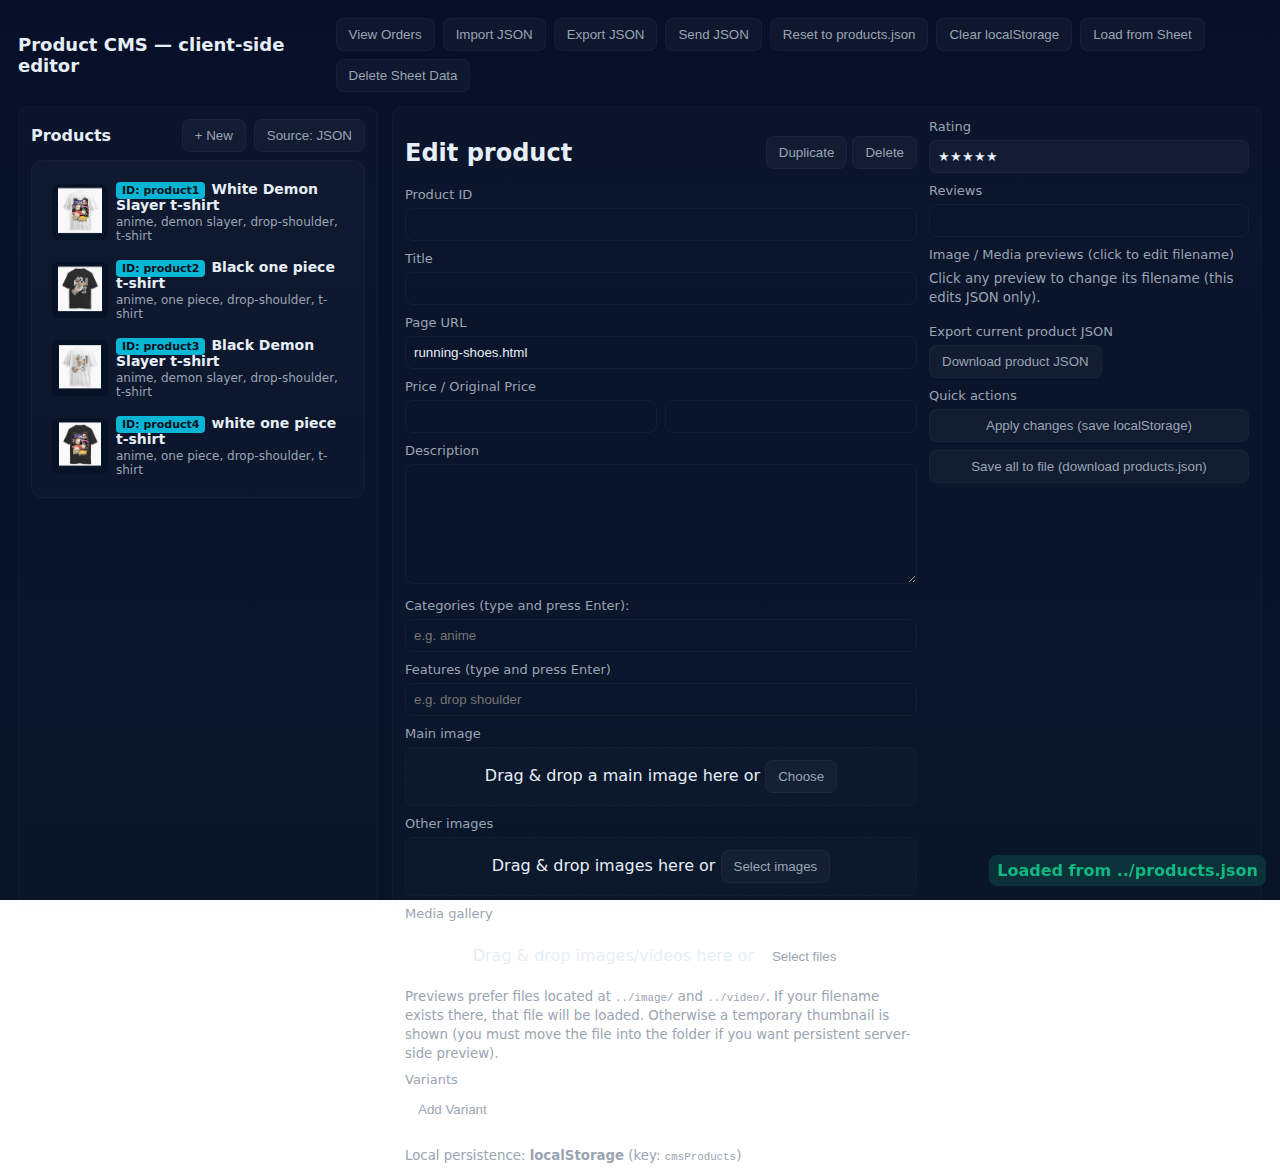
<file: CMS/CMS.html>
<!doctype html>
<html lang="en">
<head>
  <meta charset="utf-8" />
  <meta name="viewport" content="width=device-width,initial-scale=1" />
  <title>Product CMS — Client-side Editor</title>
  <link rel="icon" type="image/png" href="../logos/favicon_B.png">
 
  <style>

    html, body { height: 100%; background: linear-gradient(180deg,#071028 0%, #071428 100%); background-attachment: fixed; overscroll-behavior: none;}

    :root{--bg:#0f1724;--card:#0b1220;--muted:#9aa4b2;--accent:#06b6d4;--glass:rgba(255,255,255,0.03);--success:#10b981;--error:#ef4444;}
    *{box-sizing:border-box}
    body{font-family:Inter,Segoe UI,Roboto,system-ui,Arial;background:linear-gradient(180deg,#071028 0%, #071428 100%);color:#e6eef6;margin:0;padding:18px}
    header{display:flex;gap:12px;align-items:center;justify-content:space-between;margin-bottom:14px}
    header h1{font-size:18px;margin:0}
    .toolbar{display:flex;gap:8px;flex-wrap:wrap;}
    button,input[type=file]{background:var(--glass);border:1px solid rgba(255,255,255,0.04);color:var(--muted);padding:8px 12px;border-radius:8px;cursor:pointer;transition:all 0.2s ease;}
    button:hover{background:rgba(255,255,255,0.05);}
    button:active{transform:translateY(1px);}
    button.loading{opacity:0.7;position:relative;color:transparent;}
    button.loading::after{content:"";position:absolute;width:16px;height:16px;top:50%;left:50%;margin:-8px 0 0 -8px;border:2px solid transparent;border-top-color:var(--accent);border-radius:50%;animation:spin 1s linear infinite;}
    @keyframes spin{0%{transform:rotate(0deg);}100%{transform:rotate(360deg);}}
    .wrap{display:grid;grid-template-columns:360px 1fr;gap:14px}
    @media(max-width:900px){.wrap{grid-template-columns:1fr}header{flex-direction:column;align-items:flex-start} }
    .panel{background:linear-gradient(180deg, rgba(255,255,255,0.02), rgba(255,255,255,0.01));border-radius:12px;padding:12px;border:1px solid rgba(255,255,255,0.03)}
    .list{max-height:72vh;overflow:auto}
    .product-item{display:flex;gap:8px;padding:8px;border-radius:8px;align-items:center;cursor:pointer}
    .product-item:hover{background:rgba(255,255,255,0.02)}
    .product-item.dragging{opacity:0.5;border:1px dashed var(--accent)}
    .product-item.active{background:linear-gradient(90deg, rgba(6,182,212,0.06), rgba(6,182,212,0.02));border-left:3px solid var(--accent)}
    .thumb{width:56px;height:56px;background:#061226;border-radius:6px;display:flex;align-items:center;justify-content:center;overflow:hidden}
    .thumb img, .thumb video{width:100%;height:100%;object-fit:contain}
    .meta{flex:1}
    .meta h3{margin:0;font-size:14px}
    .meta p{margin:2px 0 0 0;color:var(--muted);font-size:12px}
    .product-id{background:var(--accent);color:var(--card);font-size:11px;font-weight:bold;padding:2px 6px;border-radius:4px;margin-right:6px;}

    /* Editor form */
    form{display:grid;grid-template-columns:1fr 320px;gap:12px}
    @media(max-width:1100px){form{grid-template-columns:1fr}}
    .field{margin-bottom:10px}
    label{display:block;font-size:13px;color:var(--muted);margin-bottom:6px}
    select, input[type=color], input[type=text], input[type=number], textarea{width:100%;padding:8px;border-radius:8px;border:1px solid rgba(255,255,255,0.04);background:transparent;color:inherit}
    select{appearance:none;-webkit-appearance:none;-moz-appearance:none;padding-right:36px;background:var(--glass);}
    select option{background:var(--card);color:#e6eef6;}
    input[type=color]{height:40px;width:60px;border:none;padding:0;cursor:pointer;background:none}
    textarea{min-height:120px}
    .chips{display:flex;gap:6px;flex-wrap:wrap}
    .chip{background:rgba(255,255,255,0.03);padding:6px 8px;border-radius:999px;font-size:13px;display:inline-flex;gap:8px;align-items:center}
    .chip button{background:transparent;border:0;color:var(--muted);cursor:pointer}

    .drop{border:1px dashed rgba(255,255,255,0.04);padding:12px;border-radius:8px;text-align:center;background:rgba(255,255,255,0.01)}
    .drop.dragover{border-color:var(--accent);box-shadow:0 6px 18px rgba(6,182,212,0.06)}
    .big-preview{display:flex;flex-direction:column;align-items:center;gap:8px}
    .big-preview img, .big-preview video{max-width:100%;max-height:280px;border-radius:8px}
    .thumbs{display:flex;gap:8px;flex-wrap:wrap}
    .mini-thumb{width:80px;height:80px;border-radius:8px;background:#061226;display:flex;align-items:center;justify-content:center;overflow:hidden;position:relative}
    .mini-thumb img, .mini-thumb video{width:100%;height:100%;object-fit:contain}
    .mini-thumb .remove{position:absolute;top:6px;right:6px;background:rgba(0,0,0,0.5);padding:3px;border-radius:6px;border:0;color:#fff}

    .variant{border-radius:8px;padding:8px;background:rgba(255,255,255,0.015);margin-bottom:8px}
    .variant input[type=text], .variant input[type=number]{background:var(--glass);border:1px solid rgba(255,255,255,0.06);color:#e6eef6;padding:6px;border-radius:6px}
    .variant input[type=color]{height:40px;width:60px;border:none;cursor:pointer;border-radius:6px;overflow:hidden}
    .sizes{display:flex;gap:8px;flex-wrap:wrap;margin-top:8px}
    .size-item{background:rgba(255,255,255,0.02);padding:6px 8px;border-radius:6px;display:flex;gap:6px;align-items:center}
    .size-item input{background:var(--glass);border:1px solid rgba(255,255,255,0.06);color:#e6eef6;padding:6px;border-radius:6px}

    footer{display:flex;gap:8px;align-items:center;justify-content:space-between;margin-top:12px}
    small{color:var(--muted)}

    .status{position:fixed;bottom:14px;right:14px;padding:6px 8px;backdrop-filter:blur(5px);border-radius:8px;background:rgba(16,185,129,0.17);color:var(--success);font-weight:600}
    .status.error{position:fixed;bottom:14px;right:14px;background:rgba(239,68,68,0.12);color:var(--error);}
    .status.loading{position:fixed;bottom:14px;right:14px;background:rgba(6,182,212,0.12);color:var(--accent);}
    .muted{color:var(--muted)}



  </style>

</head>
<body>
  <header>
    <h1>Product CMS — client-side editor</h1>
    <div class="toolbar">
      <input id="importJSON" type="file" accept="application/json" style="display:none"/>
      <button onclick="location.href='Data_Viewer.html'">View Orders</button>
      <button id="btnImport">Import JSON</button>
      <button id="btnExport">Export JSON</button>
      <button id="btnSend">Send JSON</button>
      <button id="btnReset">Reset to products.json</button>
      <button id="btnClearLocal">Clear localStorage</button>
    </div>
  </header>

  <div class="wrap">
    <aside class="panel">
      <div style="display:flex;align-items:center;justify-content:space-between;margin-bottom:8px">
        <strong>Products</strong>
        <div><button id="btnNew">+ New</button></div>
      </div>
      <div class="list panel" id="productsList"></div>
    </aside>

    <main class="panel">
      <form id="editor">
        <div>
          <div style="display:flex;gap:8px;align-items:center;justify-content:space-between">
            <h2 id="editorTitle">Edit product</h2>
            <div><button id="btnDuplicate" type="button">Duplicate</button> <button id="btnDelete" type="button">Delete</button></div>
          </div>

          <div class="field">
            <label>Product ID</label>
            <input id="productId" type="text" readonly />
          </div>

          <div class="field">
            <label>Title</label>
            <input id="title" type="text" />
          </div>
          <div class="field">
            <label>Page URL</label>
            <input id="pageUrl" type="text" value="running-shoes.html" />
          </div>
          <div class="field">
            <label>Price / Original Price</label>
            <div style="display:flex;gap:8px"><input id="price" type="number" /><input id="originalPrice" type="number" /></div>
          </div>

          <div class="field">
            <label>Description</label>
            <textarea id="description"></textarea>
          </div>

          <div class="field">
          <label for="categoryInput">Categories (type and press Enter):</label>
          <input id="categoryInput" type="text" placeholder="e.g. anime" list="categoryOptions" />
          <datalist id="categoryOptions">
            <option value="Anime"></option>
            <option value="Demon Slayer"></option>
            <option value="Drop Shoulder"></option>
            <option value="one piece"></option>
            <option value="Sports"></option>
          </datalist>
          <div class="chips" id="categories"></div>
          </div>

          <div class="field">
            <label>Features (type and press Enter)</label>
            <input id="featureInput" type="text" placeholder="e.g. drop shoulder" list="featuresOptions" />
            <datalist id="featuresOptions">
            <option value="Anime"></option>
            <option value="Demon Slayer"></option>
            <option value="Drop Shoulder"></option>
            <option value="one piece"></option>
            <option value="Sports"></option>
          </datalist>
            <div class="chips" id="features"></div>
          </div>

          <div class="field">
            <label>Main image</label>
            <div id="mainImageArea">
              <div class="drop" id="mainDrop">Drag & drop a main image here or <button id="mainSelect" type="button">Choose</button>
                <input id="mainFile" type="file" accept="image/*" style="display:none"/></div>
            </div>
          </div>

          <div class="field">
            <label>Other images</label>
            <div id="imagesContainer" class="thumbs"></div>
            <div class="drop" id="imagesDrop">Drag & drop images here or <button id="imagesSelect" type="button">Select images</button>
              <input id="imagesFile" type="file" accept="image/*" multiple style="display:none"/></div>
          </div>

          <div class="field">
            <label>Media gallery</label>
            <div id="mediaContainer" class="thumbs"></div>
            <div class="drop" id="mediaDrop">Drag & drop images/videos here or <button id="mediaSelect" type="button">Select files</button>
              <input id="mediaFile" type="file" accept="image/*,video/*" multiple style="display:none"/></div>
            <small class="muted">Previews prefer files located at <code>../image/</code> and <code>../video/</code>. If your filename exists there, that file will be loaded. Otherwise a temporary thumbnail is shown (you must move the file into the folder if you want persistent server-side preview).</small>
          </div>

          <div class="field">
            <label>Variants</label>
            <div id="variants"></div>
            <button id="addVariant" type="button">Add Variant</button>
          </div>
        </div>

        <aside>
          <div class="field">
            <label>Rating</label>
            <select id="rating">
              <option value="★★★★★">★★★★★</option>
              <option value="★★★★☆">★★★★☆</option>
              <option value="★★★☆☆">★★★☆☆</option>
              <option value="★★☆☆☆">★★☆☆☆</option>
              <option value="★☆☆☆☆">★☆☆☆☆</option>
            </select>
          </div>
          <div class="field">
            <label>Reviews</label>
            <input id="reviews" type="number" />
          </div>

          <div class="field">
            <label>Image / Media previews (click to edit filename)</label>
            <small class="muted">Click any preview to change its filename (this edits JSON only).</small>
            <div style="margin-top:8px">
              <div class="big-preview" id="bigPreview"></div>
            </div>
          </div>

          <div class="field">
            <label>Export current product JSON</label>
            <button id="exportProduct" type="button">Download product JSON</button>
          </div>

          <div class="field">
            <label>Quick actions</label>
            <div style="display:flex;gap:8px;flex-direction:column">
              <button id="applyChanges" type="button">Apply changes (save localStorage)</button>
              <button id="saveAll" type="button">Save all to file (download products.json)</button>
            </div>
          </div>
        </aside>
      </form>

      <footer>
        <small>Local persistence: <strong>localStorage</strong> (key: <code>cmsProducts</code>)</small>
        <div class="status" id="saveStatus">Idle</div>
      </footer>
    </main>
  </div>



  
  <script src="CMS.js"></script>

</body>
</html>
</file>
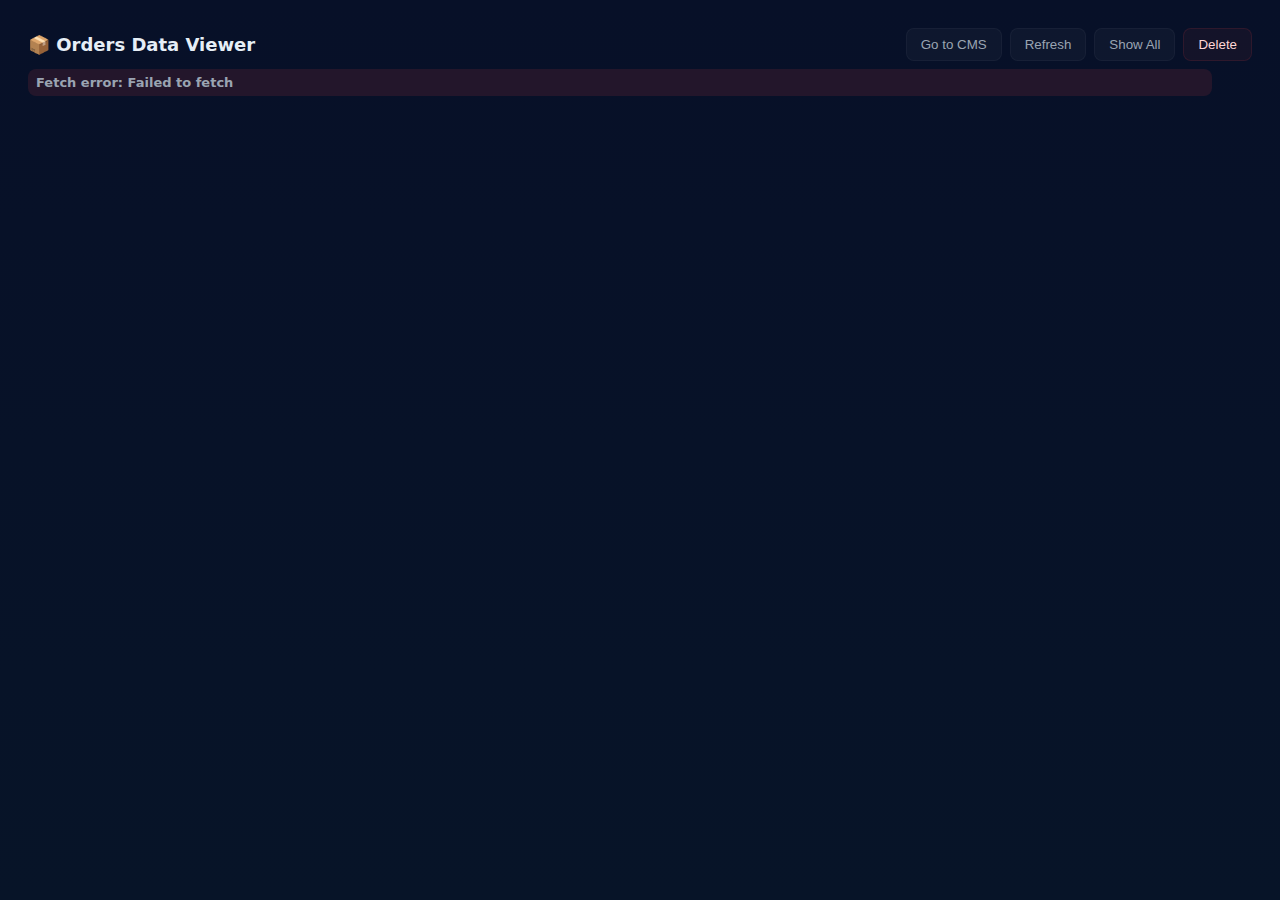
<file: CMS/Data_Viewer.html>
<!DOCTYPE html>
<html lang="en">
<head>
  <meta charset="utf-8" />
  <meta name="viewport" content="width=device-width, initial-scale=1" />
  <title>Order Data Viewer</title>
  <link rel="icon" type="image/png" href="../logos/favicon_B.png">

  <style>
    :root {
      --bg:#0f1724;--card:#0b1220;--muted:#9aa4b2;--accent:#06b6d4;
      --glass:rgba(255,255,255,0.03);--success:#10b981;--error:#ef4444;
    }
    *{box-sizing:border-box}
    html, body{
      height:100%;
      margin:0;
      background:linear-gradient(180deg,#071028 0%, #071428 100%);
      background-attachment: fixed;
      font-family:Inter,Segoe UI,Roboto,system-ui,Arial;
      color:#e6eef6;
      padding:14px;
      overscroll-behavior: none;
    }

    header{
      display:flex;align-items:center;justify-content:space-between;
      margin-bottom:8px;flex-wrap:wrap;gap:10px;
    }
    header h1{font-size:18px;margin:0}
    header .actions{display:flex;gap:8px;flex-wrap:wrap;position:relative}

    .controls-row{display:flex;gap:8px;align-items:center;margin-bottom:10px;flex-wrap:wrap}

    button{
      background:var(--glass);border:1px solid rgba(255,255,255,0.04);
      color:var(--muted);padding:8px 14px;border-radius:8px;
      cursor:pointer;transition:all 0.2s ease;
    }
    button:hover{background:rgba(255,255,255,0.05);}
    button:active{transform:translateY(1px);}

    /* --- status (default plain) --- */
    #status { color:var(--muted); margin-bottom:12px; font-size:13px; white-space: nowrap; overflow: hidden; text-overflow: ellipsis; max-width: calc(100% - 40px); }

    /* --- styled status bubble when active --- */
    .status{padding:6px 8px;border-radius:8px;background:rgba(16,185,129,0.12);color:var(--success);font-weight:600}
    .status.error{background:rgba(239,68,68,0.12);color:var(--error);}
    .status.loading{background:rgba(6,182,212,0.12);color:var(--accent);}

    /* small popups near delete button (we'll create them dynamically) */
    .confirm-popup, .countdown-popup {
      position: fixed; /* FIXED so scrolling won't move it */
      z-index: 100000;
      background: linear-gradient(180deg, rgba(255,255,255,0.03), rgba(255,255,255,0.02));
      border: 1px solid rgba(255,255,255,0.04);
      padding: 10px;
      border-radius: 8px;
      min-width: 220px;
      max-width: calc(100vw - 32px);
      box-shadow: 0 8px 30px rgba(0,0,0,0.5);
      color: #e6eef6;
      font-size: 13px;
    }
    .confirm-popup .row, .countdown-popup .row { display:flex; gap:8px; margin-top:8px; justify-content:flex-end; }
    .confirm-popup .title { font-weight:700; margin-bottom:6px; }
    .countdown-popup .count { font-weight:700; font-size:16px; margin-right:auto; align-self:center; }

    /* --- Orders Grid --- */
    #orders {
      display:grid;
      grid-template-columns: repeat(auto-fit, minmax(300px, 1fr));
      gap:16px;
    }

    .order-card{
      background:linear-gradient(180deg, rgba(255,255,255,0.02), rgba(255,255,255,0.01));
      border-radius:12px;padding:14px;
      border:1px solid rgba(255,255,255,0.03);
    }
    .card-header{display:flex;justify-content:space-between;align-items:center;margin-bottom:6px;flex-wrap:wrap;gap:6px;}

    .confirmed-select{
      font-weight:600;font-size:12px;
      border-radius:8px;padding:4px 8px;
      border:none;cursor:pointer;appearance:none;
    }
    .confirmed-select.yes{background:rgba(16,185,129,0.12);color:var(--success);}
    .confirmed-select.no{background:rgba(239,68,68,0.12);color:var(--error);}
    .confirmed-select.pending{background:rgba(6,182,212,0.12);color:var(--accent);}

    .products{
      margin-top:10px;
      display:grid;
      grid-template-columns:repeat(auto-fit, minmax(200px, 1fr));
      gap:10px;
    }
    .product-item{
      display:flex;gap:10px;padding:8px;border-radius:8px;
      background:rgba(255,255,255,0.015);align-items:center;
    }
    .thumb{
      width:60px;height:60px;background:#061226;border-radius:6px;
      display:flex;align-items:center;justify-content:center;overflow:hidden;flex-shrink:0;
    }
    .thumb img{width:100%;height:100%;object-fit:contain}
    .meta{flex:1;min-width:100px}
    .meta h3{margin:0;font-size:14px}
    .meta p{margin:2px 0 0 0;color:var(--muted);font-size:12px}
    .product-details {
      display: flex;
      gap: 6px;
      margin-top: 4px;
      flex-wrap: wrap;
    }
    .detail-badge {
      background: rgba(255,255,255,0.05);
      padding: 2px 6px;
      border-radius: 4px;
      font-size: 11px;
      color: var(--muted);
    }
    .footer{margin-top:10px;font-weight:600}

    @media(max-width:600px){
      body{padding:10px;}
      header{flex-direction:column;align-items:flex-start;gap:8px}
      .card-header{flex-direction:column;align-items:flex-start;}
      #orders{grid-template-columns:1fr;}
      .products{grid-template-columns:1fr;}
      .thumb{width:80px;height:80px;}
      .meta h3{font-size:15px}
      .meta p{font-size:12px}
    }

    /* small saved bubble bottom-right */
    .saved-bubble{position:fixed;bottom:14px;right:14px;padding:6px 8px;border-radius:8px;background:rgba(16,185,129,0.12);color:var(--success);font-weight:600;display:none}
  </style>
</head>
<body>
  <header>
    <h1>📦 Orders Data Viewer</h1>
    <div class="actions">
      <button onclick="location.href='CMS.html'">Go to CMS</button>
      <button id="refreshBtn">Refresh</button>
      <button id="filterBtn">Show All</button>
      <!-- Delete button -->
      <button id="deleteBtn" title="Delete all rows except header" style="background:rgba(239,68,68,0.06);color:#ffd6d6;border-color:rgba(239,68,68,0.12)">Delete</button>
    </div>
  </header>

  <!-- status text (top-left). Initially plain muted text; becomes styled bubble when loading/error -->
  <div id="status" title=""></div>

  <div class="controls-row"></div>

  <div id="orders"></div>

  <div class="saved-bubble" id="saveStatus">Saved</div>

  <!-- loading-screen loader (injected from external file) -->
  <script>
    (function(){
      window.loadingScreenReady = new Promise((resolve) => {
        fetch('../Google Sheet/loading-screen.html', {cache: 'no-store'})
          .then(r => {
            if (!r.ok) throw new Error('Could not load loading-screen.html');
            return r.text();
          })
          .then(html => {
            function inject() {
              document.body.insertAdjacentHTML('afterbegin', html);
              const overlay = document.getElementById('loading-overlay');
              window.showLoading = function() {
                if (overlay) {
                  overlay.style.display = 'flex';
                  overlay.classList.remove('ls-hidden');
                  overlay.classList.add('ls-visible');
                }
              };
              window.hideLoading = function() {
                if (overlay) {
                  overlay.classList.remove('ls-visible');
                  overlay.classList.add('ls-hidden');
                  const dur = parseFloat(getComputedStyle(overlay).getPropertyValue('--ls-fade-duration') || 0.45) * 1000;
                  setTimeout(()=> overlay.style.display = 'none', dur + 50);
                }
              };
              if (overlay) overlay.style.display = 'none';
              resolve();
            }
            if (document.readyState === 'loading') {
              document.addEventListener('DOMContentLoaded', inject, {once:true});
            } else {
              inject();
            }
          })
          .catch(err => {
            console.warn('Loading screen failed to load:', err);
            window.showLoading = window.hideLoading = function(){};
            resolve();
          });
      });
    })();
  </script>

  <script>
    // ---------- configuration (hard-coded) ----------
    const WEBAPP_URL = 'https://script.google.com/macros/s/AKfycbzCqlO3QvlBx2jcKh6ZOgmvVvlET1FEBlICy_doVt2WIxeYre8ryj9Z_zpf7g2QSLKr6Q/exec'; // <-- keep your web app URL
    const SHEET_NAME = 'Sheet1'; // <-- sheet name

    // ---------- state ----------
    let ordersData = [];
    let showAll = false;
    const statusEl = document.getElementById('status');
    const ordersContainer = document.getElementById('orders');
    const refreshBtn = document.getElementById('refreshBtn');
    const filterBtn = document.getElementById('filterBtn');
    const saveStatus = document.getElementById('saveStatus');
    const deleteBtn = document.getElementById('deleteBtn');

    // helpers to toggle status appearance
    function setStatusTextPlain(text) {
      statusEl.classList.remove('status','loading','error');
      statusEl.textContent = text;
      statusEl.style.color = 'var(--muted)';
      statusEl.title = text;
    }
    function setStatusLoading(text) {
      statusEl.textContent = text;
      statusEl.style.color = '';
      statusEl.classList.remove('error');
      statusEl.classList.add('status','loading');
      statusEl.title = text;
    }
    function setStatusError(text) {
      statusEl.textContent = text;
      statusEl.style.color = '';
      statusEl.classList.remove('loading');
      statusEl.classList.add('status','error');
      statusEl.title = text;
    }

    // small saved bubble
    function flashSaved() {
      saveStatus.style.display = 'block';
      setTimeout(()=> saveStatus.style.display = 'none', 1300);
    }

    // normalize confirmed
    function normalizeConfirmed(raw) {
      if (raw == null) return '';
      const s = String(raw).trim().toLowerCase();
      if (s === 'pending') return '';
      return s;
    }

    // fetch & load orders (shows loading screen automatically)
    async function loadFromSheet() {
      await window.loadingScreenReady;
      try { showLoading(); } catch(e){}
      setStatusLoading('Fetching orders from Google Sheet...');
      try {
        const fullUrl = WEBAPP_URL + (WEBAPP_URL.includes('?') ? '&' : '?') + 'action=read&path=' + encodeURIComponent(SHEET_NAME);
        const resp = await fetch(fullUrl, { method: 'GET', mode: 'cors' });
        const text = await resp.text();
        if (!text) {
          setStatusError('Empty response from web app');
          ordersData = [];
          renderOrders();
          return;
        }
        let parsed;
        try {
          parsed = JSON.parse(text);
        } catch (err) {
          console.warn('Response not JSON:', text);
          setStatusError('Response not JSON — check console');
          ordersData = [];
          renderOrders();
          return;
        }
        if (!Array.isArray(parsed)) {
          console.warn('Returned value is not an array', parsed);
          setStatusError('Returned JSON is not an array');
          ordersData = [];
          renderOrders();
          return;
        }

        // normalize
        ordersData = parsed.map(item => {
          const obj = Object.assign({}, item);
          // find confirmed key
          const keys = Object.keys(obj);
          let rawConfirmed = '';
          if (obj.hasOwnProperty('confirmed')) rawConfirmed = obj.confirmed;
          else if (obj.hasOwnProperty('Confirmed')) rawConfirmed = obj.Confirmed;
          else {
            const k = keys.find(k => k.toLowerCase() === 'confirmed');
            if (k) rawConfirmed = obj[k];
          }
          obj._confirmed = normalizeConfirmed(rawConfirmed);

          // ensure __row
          if (!obj.hasOwnProperty('__row')) {
            if (obj.row) obj.__row = obj.row;
            else if (obj.Row) obj.__row = obj.Row;
            else {
              const rowKey = keys.find(k => k.toLowerCase() === '__row' || k.toLowerCase() === 'row');
              if (rowKey) obj.__row = obj[rowKey];
            }
          }
          return obj;
        });

        setStatusTextPlain(`Loaded ${ordersData.length} orders.`);
        renderOrders();
      } catch (err) {
        console.error(err);
        setStatusError('Fetch error: ' + (err.message || err));
      } finally {
        try{ hideLoading(); } catch(e){}
      }
    }

    // update confirmed in sheet
    async function updateConfirmInSheet(sheetName, row, confirmedValue) {
      const base = WEBAPP_URL;
      if (!base) throw new Error('Web app URL not set');
      const full = base + (base.includes('?') ? '&' : '?') + `action=updateConfirm&path=${encodeURIComponent(sheetName)}&row=${encodeURIComponent(row)}&confirmed=${encodeURIComponent(confirmedValue)}`;
      const resp = await fetch(full, { method: 'GET', mode: 'cors' });
      const txt = await resp.text();
      let parsed;
      try { parsed = JSON.parse(txt); } catch(e){ throw new Error('Update failed: ' + txt); }
      if (!parsed || !parsed.success) throw new Error('Update failed: ' + JSON.stringify(parsed));
      return parsed;
    }

    // call clearAll endpoint (confirm must be 1)
    async function callClearAll() {
      setStatusLoading('Sending delete request...');
      try { showLoading(); } catch(e){}
      try {
        const base = WEBAPP_URL;
        if (!base) throw new Error('Web app URL not set');
        const full = base + (base.includes('?') ? '&' : '?') + `action=clearAll&path=${encodeURIComponent(SHEET_NAME)}&confirm=1`;

        // DEBUG: log URL so you can paste to browser or share in console
        console.log('[callClearAll] Request URL:', full);
        // also show short text in status (not the entire long url)
        setStatusTextPlain('Sending delete request to web app (see console for URL).');

        const resp = await fetch(full, { method: 'GET', mode: 'cors', cache: 'no-store' });
        const txt = await resp.text();
        console.log('[callClearAll] Raw response:', txt);

        // try parse json; if not, show raw text to user
        let parsed;
        try { parsed = JSON.parse(txt); } catch(e) {
          // show the raw response so we can debug deployment/permission issues
          setStatusError('Delete failed: unexpected response (check console).');
          console.error('Delete response (not JSON):', txt);
          // expose response in an alert so you can copy-paste quickly
          alert('Delete response (not JSON):\n' + txt + '\n\nSee console for request URL.');
          return { success: false, message: txt };
        }

        if (parsed && parsed.success) {
          setStatusTextPlain(parsed.message || ('Deleted ' + (parsed.deleted || '?') + ' rows.'));
          setTimeout(()=> { loadFromSheet(); }, 600);
        } else {
          setStatusError(parsed.message || ('Delete failed: ' + JSON.stringify(parsed)));
          console.error('Delete parsed response:', parsed);
          alert('Delete returned error:\n' + (parsed.message || JSON.stringify(parsed)));
        }
        return parsed;
      } catch (err) {
        console.error(err);
        setStatusError('Delete request failed: ' + (err.message || err));
        alert('Delete request failed: ' + (err.message || err) + '\nSee console for details.');
        return { success: false, message: err.message || String(err) };
      } finally {
        try{ hideLoading(); } catch(e){}
      }
    }

    // parse variant and quantity data
    function parseVariantQuantity(variantStr) {
      if (!variantStr) return { color: '', size: '', quantity: '' };
      
      const parts = variantStr.split('|').map(part => part.trim());
      
      // Handle cases where we have "null | null | 1" format
      if (parts.length >= 3) {
        return {
          color: parts[0] !== 'null' ? parts[0] : '',
          size: parts[1] !== 'null' ? parts[1] : '',
          quantity: parts[2] !== 'null' ? parts[2] : ''
        };
      }
      
      // Handle other formats or return empty values
      return { color: '', size: '', quantity: variantStr || '' };
    }

    // render cards
    function renderOrders() {
      ordersContainer.innerHTML = '';
      if (!ordersData || ordersData.length === 0) {
        ordersContainer.innerHTML = '<div class="muted">No orders to show. Click Refresh.</div>';
        return;
      }
      ordersData.forEach(order => {
        const confirmedValue = order._confirmed || '';
        if (!showAll && confirmedValue !== '') return;

        const titleRaw = (order.Title || order.title || '');
        const imageRaw = (order.Image || order.image || '');
        const priceRaw = (order.Price || order.price || '');
        
        // Get variant data from multiple possible field names
        const variantRaw = order['Variant & Quantity'] || order['Variant & quantity'] || 
                          order['variant & quantity'] || order.Variant || order.variant || '';

        const titles = titleRaw ? String(titleRaw).split(/,\n?/) : [''];
        const images = imageRaw ? String(imageRaw).split(/,\n?/) : [''];
        const prices = priceRaw ? String(priceRaw).split(/,\n?/) : [''];
        const variants = variantRaw ? String(variantRaw).split(/,\n?/) : [''];

        let productsHTML = '';
        for (let i = 0; i < titles.length; i++) {
          const t = (titles[i] || '').trim();
          const img = (images[i] || images[0] || '').trim();
          const pr = (prices[i] || '').trim();
          const vr = (variants[i] || '').trim();
          
          // Parse the variant and quantity information
          const { color, size, quantity } = parseVariantQuantity(vr);
          
          productsHTML += `
            <div class="product-item">
              <div class="thumb"><img src="../image/${encodeURI(img)}" alt="" onerror="this.style.display='none'"></div>
              <div class="meta">
                <h3>${escapeHtml(t)}</h3>
                <p>${escapeHtml(pr)}</p>
                <div class="product-details">
                  ${color ? `<span class="detail-badge">Color: ${escapeHtml(color)}</span>` : ''}
                  ${size ? `<span class="detail-badge">Size: ${escapeHtml(size)}</span>` : ''}
                  ${quantity ? `<span class="detail-badge">Qty: ${escapeHtml(quantity)}</span>` : ''}
                </div>
              </div>
            </div>
          `;
        }

        const displayTimestamp = order['Timestamp '] || order.Timestamp || order.timestamp || '';
        const displayName = order.Name || order.name || '';
        const phone = order['Phone Number'] || order['Phone number'] || order.phone || '';
        const district = order['District & Upazila'] || order['District & upazila'] || order['district & upazila'] || '';
        const street = order['Street Address'] || order['Street address'] || order.street || '';
        const totalPrice = order['Total Price'] || order.total || order['TotalPrice'] || '';

        let statusClass = 'pending';
        if (confirmedValue === 'yes') statusClass = 'yes';
        else if (confirmedValue === 'no') statusClass = 'no';

        const card = document.createElement('div');
        card.className = 'order-card';
        card.innerHTML = `
          <div class="card-header">
            <span>📅 ${displayTimestamp ? new Date(displayTimestamp).toLocaleString() : ''}</span>
            <select class="confirmed-select ${statusClass}" data-row="${escapeHtml(order.__row || '')}">
              <option value="" ${confirmedValue === '' ? 'selected' : ''}>pending</option>
              <option value="yes" ${confirmedValue === 'yes' ? 'selected' : ''}>yes</option>
              <option value="no" ${confirmedValue === 'no' ? 'selected' : ''}>no</option>
            </select>
          </div>
          <p>👤 <b>${escapeHtml(displayName)}</b> | 📞 ${escapeHtml(phone)}</p>
          <p>📍 ${escapeHtml(district)} | ${escapeHtml(street)}</p>
          <p class="muted">🌍 Area: ${escapeHtml(order.Area || order.area || '')}</p>
          <div class="products">${productsHTML}</div>
          <p class="footer">💰 Total: ${escapeHtml(totalPrice)}</p>
        `;

        const sel = card.querySelector('.confirmed-select');
        if (sel) {
          sel.addEventListener('change', async () => {
            const newVal = sel.value;
            const rowId = sel.dataset.row;
            // optimistic class
            sel.classList.remove('yes','no','pending');
            sel.classList.add(newVal === 'yes' ? 'yes' : newVal === 'no' ? 'no' : 'pending');
            setStatusLoading('Updating row ' + rowId + '...');
            try {
              showLoading();
              await updateConfirmInSheet(SHEET_NAME, rowId, newVal);
              // update local model
              const local = ordersData.find(o => String(o.__row) === String(rowId) || String(o.row) === String(rowId));
              if (local) {
                local._confirmed = newVal;
                if (local.hasOwnProperty('Confirmed')) local.Confirmed = newVal;
                if (local.hasOwnProperty('confirmed')) local.confirmed = newVal;
              }
              setStatusTextPlain('Updated row ' + rowId);
              flashSaved();
            } catch (err) {
              console.error(err);
              setStatusError('Update failed: ' + (err.message || err));
              renderOrders(); // revert visual state
            } finally {
              try{ hideLoading(); } catch(e){}
            }
          });
        }

        ordersContainer.appendChild(card);
      });

      if (!ordersContainer.firstElementChild) {
        ordersContainer.innerHTML = '<div class="muted">No orders matching filter.</div>';
      }
    }

    function escapeHtml(s) {
      if (s == null) return '';
      return String(s)
        .replaceAll('&','&amp;')
        .replaceAll('<','&lt;')
        .replaceAll('>','&gt;');
    }

    // UI wiring
    filterBtn.addEventListener('click', () => {
      showAll = !showAll;
      filterBtn.textContent = showAll ? 'Show Pending Only' : 'Show All';
      renderOrders();
    });

    refreshBtn.addEventListener('click', () => {
      setStatusLoading('Refreshing data...');
      loadFromSheet();
    });

    // ---------- Delete flow UI ----------
    // Create and position a small popup next to delete button for confirm/cancel
    let popupEl = null;
    let countdownEl = null;
    let countdownTimer = null;
    let countdownValue = 5;
    let pinnedPosition = null; // store viewport-based top/right when popup opens

    function removePopup() {
      if (popupEl && popupEl.parentNode) popupEl.parentNode.removeChild(popupEl);
      popupEl = null;
      countdownEl = null;
      pinnedPosition = null;
      if (countdownTimer) { clearInterval(countdownTimer); countdownTimer = null; }
    }

    // place a fixed popup anchored under the delete button's current viewport location.
    // popup will be position:fixed so scrolling won't move it. On resize, we'll re-calc.
function positionPopupFixedUnderButton(popup, buttonRect) {
  popup.style.position = 'fixed';
  popup.style.visibility = 'hidden';
  // ensure in DOM
  if (!popup.parentNode) document.body.appendChild(popup);
  // measure popup size
  popup.style.left = '0px';
  popup.style.top = '0px';
  const pRect = popup.getBoundingClientRect();

  const gap = 8;
  let top, right;

  // Mobile layout (screen width <= 600px)
  if (window.innerWidth <= 600) {
    // Position under the delete button but align to right side of screen
    top = Math.round(buttonRect.bottom + gap);
    
    // Position from right edge with some margin
    right = 16; // 16px from right edge
    
    // If popup would go off bottom, position above button instead
    if (top + pRect.height > window.innerHeight - 8) {
      top = Math.round(buttonRect.top - pRect.height - gap);
    }
    
    // Ensure it doesn't go off top
    if (top < 8) top = 8;
    
    // Ensure it doesn't go off right (though with fixed right position, this shouldn't happen)
    const maxRight = window.innerWidth - pRect.width - 8;
    if (right > maxRight) right = maxRight;
  } 
  // Desktop layout (original behavior)
  else {
    // align right edge of popup with right edge of button (8px offset)
    top = Math.round(buttonRect.bottom + gap);
    right = Math.round(window.innerWidth - buttonRect.right + gap);

    // Clamp to viewport: if popup would overflow bottom, move above button
    if (top + pRect.height > window.innerHeight - 8) {
      top = Math.round(buttonRect.top - pRect.height - gap);
    }
    if (top < 8) top = 8;

    // Clamp right so popup not go off left
    if (right < 8) right = 8;
  }

  // apply positioning
  popup.style.right = right + 'px';
  popup.style.top = top + 'px';
  popup.style.left = 'auto';
  popup.style.visibility = 'visible';

  // pin the used top/right so scrolling doesn't change it
  pinnedPosition = { top: popup.style.top, right: popup.style.right };
}








    function openConfirmPopup() {
      removePopup();
      const rect = deleteBtn.getBoundingClientRect();

      popupEl = document.createElement('div');
      popupEl.className = 'confirm-popup';
      popupEl.style.cssText = ` position: fixed;visibility:visible;eft:auto;top:69px;right:36px;backdrop-filter:blur(5px); `;
      popupEl.innerHTML = `
        <div class="title">Delete all data?</div>
        <div>Are you sure you want to remove all data rows (header will be preserved)?</div>
        <div class="row">
          <button id="confirmNo">Cancel</button>
          <button id="confirmYes" style="background:rgba(239,68,68,0.06);color:#ffd6d6;border-color:rgba(239,68,68,0.12)">Delete</button>
        </div>
      `;

      document.body.appendChild(popupEl);
      positionPopupFixedUnderButton(popupEl, rect);

      // handlers
      popupEl.querySelector('#confirmNo').addEventListener('click', (ev) => {
        ev.stopPropagation();
        removePopup();
      });
      popupEl.querySelector('#confirmYes').addEventListener('click', (ev) => {
        ev.stopPropagation();
        openCountdownPopup();
      });
    }

    function openCountdownPopup() {
      if (!popupEl) return;
      // replace contents with countdown UI
      popupEl.className = 'countdown-popup';
      popupEl.innerHTML = `
        <div style="display:flex;align-items:center;gap:8px">
          <div class="count">Deleting in <span id="countVal">5</span>…</div>
          <div style="margin-left:6px;color:var(--muted);font-size:12px">Click Cancel to abort</div>
        </div>
        <div class="row">
          <button id="cancelDelete">Cancel</button>
        </div>
      `;
      countdownEl = popupEl.querySelector('#countVal');
      countdownValue = 5;
      countdownEl.textContent = countdownValue;

      // Reposition on resize only (so scroll doesn't affect)
      const rect = deleteBtn.getBoundingClientRect();
      positionPopupFixedUnderButton(popupEl, rect);

      // start countdown
      if (countdownTimer) {
        clearInterval(countdownTimer);
        countdownTimer = null;
      }
      countdownTimer = setInterval(async () => {
        countdownValue--;
        if (countdownEl) countdownEl.textContent = countdownValue;
        if (countdownValue <= 0) {
          clearInterval(countdownTimer);
          countdownTimer = null;
          // perform delete
          try {
            removePopup(); // hide immediately
            setStatusLoading('Deleting all data (header preserved)...');
            await callClearAll(); // this will reload sheet afterwards
            loadFromSheet(); // Reload data after deletion
          } catch (err) {
            console.error('Delete failed', err);
            setStatusError('Delete failed: ' + (err.message || err));
          }
        }
      }, 1000);

      // cancel handler
      const cancelBtn = popupEl.querySelector('#cancelDelete');
      if (cancelBtn) {
        cancelBtn.addEventListener('click', (ev) => {
          ev.stopPropagation();
          if (countdownTimer) {
            clearInterval(countdownTimer);
            countdownTimer = null;
          }
          removePopup();
          setStatusTextPlain('Deletion cancelled.');
        });
      }
    }

    // attach delete click
    deleteBtn.addEventListener('click', (e) => {
      e.stopPropagation();
      if (popupEl) {
        removePopup();
        return;
      }
      openConfirmPopup();
    });

    // close popup when clicking anywhere outside
    document.addEventListener('click', (evt) => {
      if (!popupEl) return;
      if (evt.target === deleteBtn) return;
      if (popupEl.contains(evt.target)) return;
      removePopup();
    });

    // reposition popup on resize (keeps it under the delete button)
    window.addEventListener('resize', () => {
      if (!popupEl) return;
      const rect = deleteBtn.getBoundingClientRect();
      positionPopupFixedUnderButton(popupEl, rect);
    });

    // handle escape key to close popup
    document.addEventListener('keydown', (evt) => {
      if (evt.key === 'Escape' && popupEl) {
        removePopup();
      }
    });

    // auto-start loading on open
    window.addEventListener('load', () => {
      setStatusLoading('Loading orders...');
      loadFromSheet();
    });
  </script>
</body>
</html>
</file>
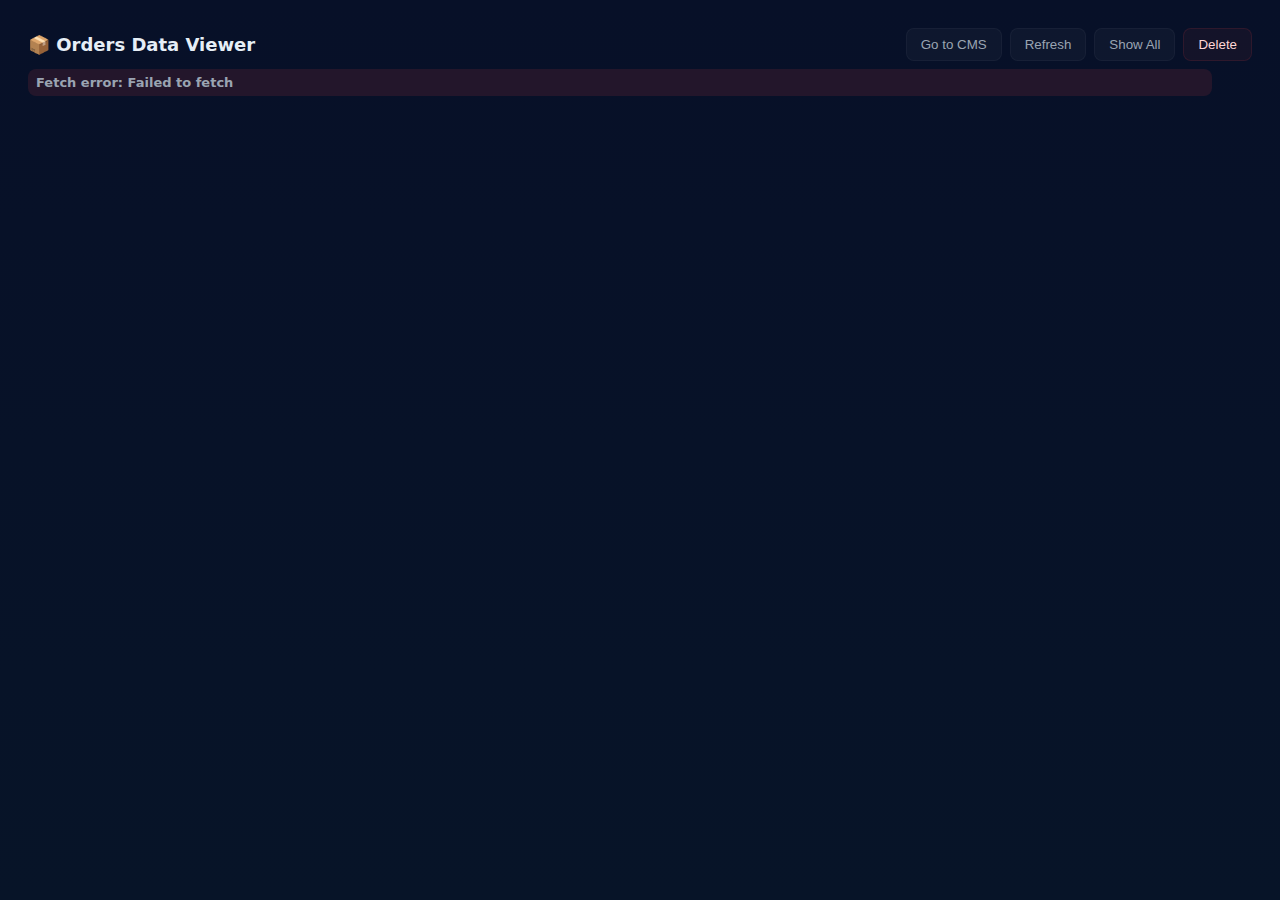
<file: CMS_1/Data_Viewer copy.html>
<!DOCTYPE html>
<html lang="en">
<head>
  <meta charset="utf-8" />
  <meta name="viewport" content="width=device-width, initial-scale=1" />
  <title>Order Data Viewer</title>
  <link rel="icon" type="image/png" href="../logos/favicon_B.png">

  <style>
    :root {
      --bg:#0f1724;--card:#0b1220;--muted:#9aa4b2;--accent:#06b6d4;
      --glass:rgba(255,255,255,0.03);--success:#10b981;--error:#ef4444;
    }
    *{box-sizing:border-box}
    html, body{
      height:100%;
      margin:0;
      background:linear-gradient(180deg,#071028 0%, #071428 100%);
      background-attachment: fixed;
      font-family:Inter,Segoe UI,Roboto,system-ui,Arial;
      color:#e6eef6;
      padding:14px;
      overscroll-behavior: none;
    }

    header{
      display:flex;align-items:center;justify-content:space-between;
      margin-bottom:8px;flex-wrap:wrap;gap:10px;
    }
    header h1{font-size:18px;margin:0}
    header .actions{display:flex;gap:8px;flex-wrap:wrap;position:relative}

    .controls-row{display:flex;gap:8px;align-items:center;margin-bottom:10px;flex-wrap:wrap}

    button{
      background:var(--glass);border:1px solid rgba(255,255,255,0.04);
      color:var(--muted);padding:8px 14px;border-radius:8px;
      cursor:pointer;transition:all 0.2s ease;
    }
    button:hover{background:rgba(255,255,255,0.05);}
    button:active{transform:translateY(1px);}

    /* --- status (default plain) --- */
    #status { color:var(--muted); margin-bottom:12px; font-size:13px; white-space: nowrap; overflow: hidden; text-overflow: ellipsis; max-width: calc(100% - 40px); }

    /* --- styled status bubble when active --- */
    .status{padding:6px 8px;border-radius:8px;background:rgba(16,185,129,0.12);color:var(--success);font-weight:600}
    .status.error{background:rgba(239,68,68,0.12);color:var(--error);}
    .status.loading{background:rgba(6,182,212,0.12);color:var(--accent);}

    /* small popups near delete button (we'll create them dynamically) */
    .confirm-popup, .countdown-popup {
      position: fixed; /* FIXED so scrolling won't move it */
      z-index: 100000;
      background: linear-gradient(180deg, rgba(255,255,255,0.03), rgba(255,255,255,0.02));
      border: 1px solid rgba(255,255,255,0.04);
      padding: 10px;
      border-radius: 8px;
      min-width: 220px;
      max-width: calc(100vw - 32px);
      box-shadow: 0 8px 30px rgba(0,0,0,0.5);
      color: #e6eef6;
      font-size: 13px;
    }
    .confirm-popup .row, .countdown-popup .row { display:flex; gap:8px; margin-top:8px; justify-content:flex-end; }
    .confirm-popup .title { font-weight:700; margin-bottom:6px; }
    .countdown-popup .count { font-weight:700; font-size:16px; margin-right:auto; align-self:center; }

    /* --- Orders Grid --- */
    #orders {
      display:grid;
      grid-template-columns: repeat(auto-fit, minmax(300px, 1fr));
      gap:16px;
    }

    .order-card{
      background:linear-gradient(180deg, rgba(255,255,255,0.02), rgba(255,255,255,0.01));
      border-radius:12px;padding:14px;
      border:1px solid rgba(255,255,255,0.03);
    }
    .card-header{display:flex;justify-content:space-between;align-items:center;margin-bottom:6px;flex-wrap:wrap;gap:6px;}

    .confirmed-select{
      font-weight:600;font-size:12px;
      border-radius:8px;padding:4px 8px;
      border:none;cursor:pointer;appearance:none;
    }
    .confirmed-select.yes{background:rgba(16,185,129,0.12);color:var(--success);}
    .confirmed-select.no{background:rgba(239,68,68,0.12);color:var(--error);}
    .confirmed-select.pending{background:rgba(6,182,212,0.12);color:var(--accent);}

    .products{
      margin-top:10px;
      display:grid;
      grid-template-columns:repeat(auto-fit, minmax(200px, 1fr));
      gap:10px;
    }
    .product-item{
      display:flex;gap:10px;padding:8px;border-radius:8px;
      background:rgba(255,255,255,0.015);align-items:center;
    }
    .thumb{
      width:60px;height:60px;background:#061226;border-radius:6px;
      display:flex;align-items:center;justify-content:center;overflow:hidden;flex-shrink:0;
    }
    .thumb img{width:100%;height:100%;object-fit:contain}
    .meta{flex:1;min-width:100px}
    .meta h3{margin:0;font-size:14px}
    .meta p{margin:2px 0 0 0;color:var(--muted);font-size:12px}
    .product-details {
      display: flex;
      gap: 6px;
      margin-top: 4px;
      flex-wrap: wrap;
    }
    .detail-badge {
      background: rgba(255,255,255,0.05);
      padding: 2px 6px;
      border-radius: 4px;
      font-size: 11px;
      color: var(--muted);
    }
    .footer{margin-top:10px;font-weight:600}

    @media(max-width:600px){
      body{padding:10px;}
      header{flex-direction:column;align-items:flex-start;gap:8px}
      .card-header{flex-direction:column;align-items:flex-start;}
      #orders{grid-template-columns:1fr;}
      .products{grid-template-columns:1fr;}
      .thumb{width:80px;height:80px;}
      .meta h3{font-size:15px}
      .meta p{font-size:12px}
    }

    /* small saved bubble bottom-right */
    .saved-bubble{position:fixed;bottom:14px;right:14px;padding:6px 8px;border-radius:8px;background:rgba(16,185,129,0.12);color:var(--success);font-weight:600;display:none}
  </style>
</head>
<body>
  <header>
    <h1>📦 Orders Data Viewer</h1>
    <div class="actions">
      <button onclick="location.href='CMS.html'">Go to CMS</button>
      <button id="refreshBtn">Refresh</button>
      <button id="filterBtn">Show All</button>
      <!-- Delete button -->
      <button id="deleteBtn" title="Delete all rows except header" style="background:rgba(239,68,68,0.06);color:#ffd6d6;border-color:rgba(239,68,68,0.12)">Delete</button>
    </div>
  </header>

  <!-- status text (top-left). Initially plain muted text; becomes styled bubble when loading/error -->
  <div id="status" title=""></div>

  <div class="controls-row"></div>

  <div id="orders"></div>

  <div class="saved-bubble" id="saveStatus">Saved</div>

  <!-- loading-screen loader (injected from external file) -->
  <script>
    (function(){
      window.loadingScreenReady = new Promise((resolve) => {
        fetch('../Google Sheet/loading-screen.html', {cache: 'no-store'})
          .then(r => {
            if (!r.ok) throw new Error('Could not load loading-screen.html');
            return r.text();
          })
          .then(html => {
            function inject() {
              document.body.insertAdjacentHTML('afterbegin', html);
              const overlay = document.getElementById('loading-overlay');
              window.showLoading = function() {
                if (overlay) {
                  overlay.style.display = 'flex';
                  overlay.classList.remove('ls-hidden');
                  overlay.classList.add('ls-visible');
                }
              };
              window.hideLoading = function() {
                if (overlay) {
                  overlay.classList.remove('ls-visible');
                  overlay.classList.add('ls-hidden');
                  const dur = parseFloat(getComputedStyle(overlay).getPropertyValue('--ls-fade-duration') || 0.45) * 1000;
                  setTimeout(()=> overlay.style.display = 'none', dur + 50);
                }
              };
              if (overlay) overlay.style.display = 'none';
              resolve();
            }
            if (document.readyState === 'loading') {
              document.addEventListener('DOMContentLoaded', inject, {once:true});
            } else {
              inject();
            }
          })
          .catch(err => {
            console.warn('Loading screen failed to load:', err);
            window.showLoading = window.hideLoading = function(){};
            resolve();
          });
      });
    })();
  </script>

  <script>
    // ---------- configuration (hard-coded) ----------
    const WEBAPP_URL = 'https://script.google.com/macros/s/AKfycbzCqlO3QvlBx2jcKh6ZOgmvVvlET1FEBlICy_doVt2WIxeYre8ryj9Z_zpf7g2QSLKr6Q/exec'; // <-- keep your web app URL
    const SHEET_NAME = 'Sheet1'; // <-- sheet name

    // ---------- state ----------
    let ordersData = [];
    let showAll = false;
    const statusEl = document.getElementById('status');
    const ordersContainer = document.getElementById('orders');
    const refreshBtn = document.getElementById('refreshBtn');
    const filterBtn = document.getElementById('filterBtn');
    const saveStatus = document.getElementById('saveStatus');
    const deleteBtn = document.getElementById('deleteBtn');

    // helpers to toggle status appearance
    function setStatusTextPlain(text) {
      statusEl.classList.remove('status','loading','error');
      statusEl.textContent = text;
      statusEl.style.color = 'var(--muted)';
      statusEl.title = text;
    }
    function setStatusLoading(text) {
      statusEl.textContent = text;
      statusEl.style.color = '';
      statusEl.classList.remove('error');
      statusEl.classList.add('status','loading');
      statusEl.title = text;
    }
    function setStatusError(text) {
      statusEl.textContent = text;
      statusEl.style.color = '';
      statusEl.classList.remove('loading');
      statusEl.classList.add('status','error');
      statusEl.title = text;
    }

    // small saved bubble
    function flashSaved() {
      saveStatus.style.display = 'block';
      setTimeout(()=> saveStatus.style.display = 'none', 1300);
    }

    // normalize confirmed
    function normalizeConfirmed(raw) {
      if (raw == null) return '';
      const s = String(raw).trim().toLowerCase();
      if (s === 'pending') return '';
      return s;
    }

    // fetch & load orders (shows loading screen automatically)
    async function loadFromSheet() {
      await window.loadingScreenReady;
      try { showLoading(); } catch(e){}
      setStatusLoading('Fetching orders from Google Sheet...');
      try {
        const fullUrl = WEBAPP_URL + (WEBAPP_URL.includes('?') ? '&' : '?') + 'action=read&path=' + encodeURIComponent(SHEET_NAME);
        const resp = await fetch(fullUrl, { method: 'GET', mode: 'cors' });
        const text = await resp.text();
        if (!text) {
          setStatusError('Empty response from web app');
          ordersData = [];
          renderOrders();
          return;
        }
        let parsed;
        try {
          parsed = JSON.parse(text);
        } catch (err) {
          console.warn('Response not JSON:', text);
          setStatusError('Response not JSON — check console');
          ordersData = [];
          renderOrders();
          return;
        }
        if (!Array.isArray(parsed)) {
          console.warn('Returned value is not an array', parsed);
          setStatusError('Returned JSON is not an array');
          ordersData = [];
          renderOrders();
          return;
        }

        // normalize
        ordersData = parsed.map(item => {
          const obj = Object.assign({}, item);
          // find confirmed key
          const keys = Object.keys(obj);
          let rawConfirmed = '';
          if (obj.hasOwnProperty('confirmed')) rawConfirmed = obj.confirmed;
          else if (obj.hasOwnProperty('Confirmed')) rawConfirmed = obj.Confirmed;
          else {
            const k = keys.find(k => k.toLowerCase() === 'confirmed');
            if (k) rawConfirmed = obj[k];
          }
          obj._confirmed = normalizeConfirmed(rawConfirmed);

          // ensure __row
          if (!obj.hasOwnProperty('__row')) {
            if (obj.row) obj.__row = obj.row;
            else if (obj.Row) obj.__row = obj.Row;
            else {
              const rowKey = keys.find(k => k.toLowerCase() === '__row' || k.toLowerCase() === 'row');
              if (rowKey) obj.__row = obj[rowKey];
            }
          }
          return obj;
        });

        setStatusTextPlain(`Loaded ${ordersData.length} orders.`);
        renderOrders();
      } catch (err) {
        console.error(err);
        setStatusError('Fetch error: ' + (err.message || err));
      } finally {
        try{ hideLoading(); } catch(e){}
      }
    }

    // update confirmed in sheet
    async function updateConfirmInSheet(sheetName, row, confirmedValue) {
      const base = WEBAPP_URL;
      if (!base) throw new Error('Web app URL not set');
      const full = base + (base.includes('?') ? '&' : '?') + `action=updateConfirm&path=${encodeURIComponent(sheetName)}&row=${encodeURIComponent(row)}&confirmed=${encodeURIComponent(confirmedValue)}`;
      const resp = await fetch(full, { method: 'GET', mode: 'cors' });
      const txt = await resp.text();
      let parsed;
      try { parsed = JSON.parse(txt); } catch(e){ throw new Error('Update failed: ' + txt); }
      if (!parsed || !parsed.success) throw new Error('Update failed: ' + JSON.stringify(parsed));
      return parsed;
    }

    // call clearAll endpoint (confirm must be 1)
    async function callClearAll() {
      setStatusLoading('Sending delete request...');
      try { showLoading(); } catch(e){}
      try {
        const base = WEBAPP_URL;
        if (!base) throw new Error('Web app URL not set');
        const full = base + (base.includes('?') ? '&' : '?') + `action=clearAll&path=${encodeURIComponent(SHEET_NAME)}&confirm=1`;

        // DEBUG: log URL so you can paste to browser or share in console
        console.log('[callClearAll] Request URL:', full);
        // also show short text in status (not the entire long url)
        setStatusTextPlain('Sending delete request to web app (see console for URL).');

        const resp = await fetch(full, { method: 'GET', mode: 'cors', cache: 'no-store' });
        const txt = await resp.text();
        console.log('[callClearAll] Raw response:', txt);

        // try parse json; if not, show raw text to user
        let parsed;
        try { parsed = JSON.parse(txt); } catch(e) {
          // show the raw response so we can debug deployment/permission issues
          setStatusError('Delete failed: unexpected response (check console).');
          console.error('Delete response (not JSON):', txt);
          // expose response in an alert so you can copy-paste quickly
          alert('Delete response (not JSON):\n' + txt + '\n\nSee console for request URL.');
          return { success: false, message: txt };
        }

        if (parsed && parsed.success) {
          setStatusTextPlain(parsed.message || ('Deleted ' + (parsed.deleted || '?') + ' rows.'));
          setTimeout(()=> { loadFromSheet(); }, 600);
        } else {
          setStatusError(parsed.message || ('Delete failed: ' + JSON.stringify(parsed)));
          console.error('Delete parsed response:', parsed);
          alert('Delete returned error:\n' + (parsed.message || JSON.stringify(parsed)));
        }
        return parsed;
      } catch (err) {
        console.error(err);
        setStatusError('Delete request failed: ' + (err.message || err));
        alert('Delete request failed: ' + (err.message || err) + '\nSee console for details.');
        return { success: false, message: err.message || String(err) };
      } finally {
        try{ hideLoading(); } catch(e){}
      }
    }

    // parse variant and quantity data
    function parseVariantQuantity(variantStr) {
      if (!variantStr) return { color: '', size: '', quantity: '' };
      
      const parts = variantStr.split('|').map(part => part.trim());
      
      // Handle cases where we have "null | null | 1" format
      if (parts.length >= 3) {
        return {
          color: parts[0] !== 'null' ? parts[0] : '',
          size: parts[1] !== 'null' ? parts[1] : '',
          quantity: parts[2] !== 'null' ? parts[2] : ''
        };
      }
      
      // Handle other formats or return empty values
      return { color: '', size: '', quantity: variantStr || '' };
    }

    // render cards
    function renderOrders() {
      ordersContainer.innerHTML = '';
      if (!ordersData || ordersData.length === 0) {
        ordersContainer.innerHTML = '<div class="muted">No orders to show. Click Refresh.</div>';
        return;
      }
      ordersData.forEach(order => {
        const confirmedValue = order._confirmed || '';
        if (!showAll && confirmedValue !== '') return;

        const titleRaw = (order.Title || order.title || '');
        const imageRaw = (order.Image || order.image || '');
        const priceRaw = (order.Price || order.price || '');
        
        // Get variant data from multiple possible field names
        const variantRaw = order['Variant & Quantity'] || order['Variant & quantity'] || 
                          order['variant & quantity'] || order.Variant || order.variant || '';

        const titles = titleRaw ? String(titleRaw).split(/,\n?/) : [''];
        const images = imageRaw ? String(imageRaw).split(/,\n?/) : [''];
        const prices = priceRaw ? String(priceRaw).split(/,\n?/) : [''];
        const variants = variantRaw ? String(variantRaw).split(/,\n?/) : [''];

        let productsHTML = '';
        for (let i = 0; i < titles.length; i++) {
          const t = (titles[i] || '').trim();
          const img = (images[i] || images[0] || '').trim();
          const pr = (prices[i] || '').trim();
          const vr = (variants[i] || '').trim();
          
          // Parse the variant and quantity information
          const { color, size, quantity } = parseVariantQuantity(vr);
          
          productsHTML += `
            <div class="product-item">
              <div class="thumb"><img src="../image/${encodeURI(img)}" alt="" onerror="this.style.display='none'"></div>
              <div class="meta">
                <h3>${escapeHtml(t)}</h3>
                <p>${escapeHtml(pr)}</p>
                <div class="product-details">
                  ${color ? `<span class="detail-badge">Color: ${escapeHtml(color)}</span>` : ''}
                  ${size ? `<span class="detail-badge">Size: ${escapeHtml(size)}</span>` : ''}
                  ${quantity ? `<span class="detail-badge">Qty: ${escapeHtml(quantity)}</span>` : ''}
                </div>
              </div>
            </div>
          `;
        }

        const displayTimestamp = order['Timestamp '] || order.Timestamp || order.timestamp || '';
        const displayName = order.Name || order.name || '';
        const phone = order['Phone Number'] || order['Phone number'] || order.phone || '';
        const district = order['District & Upazila'] || order['District & upazila'] || order['district & upazila'] || '';
        const street = order['Street Address'] || order['Street address'] || order.street || '';
        const totalPrice = order['Total Price'] || order.total || order['TotalPrice'] || '';

        let statusClass = 'pending';
        if (confirmedValue === 'yes') statusClass = 'yes';
        else if (confirmedValue === 'no') statusClass = 'no';

        const card = document.createElement('div');
        card.className = 'order-card';
        card.innerHTML = `
          <div class="card-header">
            <span>📅 ${displayTimestamp ? new Date(displayTimestamp).toLocaleString() : ''}</span>
            <select class="confirmed-select ${statusClass}" data-row="${escapeHtml(order.__row || '')}">
              <option value="" ${confirmedValue === '' ? 'selected' : ''}>pending</option>
              <option value="yes" ${confirmedValue === 'yes' ? 'selected' : ''}>yes</option>
              <option value="no" ${confirmedValue === 'no' ? 'selected' : ''}>no</option>
            </select>
          </div>
          <p>👤 <b>${escapeHtml(displayName)}</b> | 📞 ${escapeHtml(phone)}</p>
          <p>📍 ${escapeHtml(district)} | ${escapeHtml(street)}</p>
          <p class="muted">🌍 Area: ${escapeHtml(order.Area || order.area || '')}</p>
          <div class="products">${productsHTML}</div>
          <p class="footer">💰 Total: ${escapeHtml(totalPrice)}</p>
        `;

        const sel = card.querySelector('.confirmed-select');
        if (sel) {
          sel.addEventListener('change', async () => {
            const newVal = sel.value;
            const rowId = sel.dataset.row;
            // optimistic class
            sel.classList.remove('yes','no','pending');
            sel.classList.add(newVal === 'yes' ? 'yes' : newVal === 'no' ? 'no' : 'pending');
            setStatusLoading('Updating row ' + rowId + '...');
            try {
              showLoading();
              await updateConfirmInSheet(SHEET_NAME, rowId, newVal);
              // update local model
              const local = ordersData.find(o => String(o.__row) === String(rowId) || String(o.row) === String(rowId));
              if (local) {
                local._confirmed = newVal;
                if (local.hasOwnProperty('Confirmed')) local.Confirmed = newVal;
                if (local.hasOwnProperty('confirmed')) local.confirmed = newVal;
              }
              setStatusTextPlain('Updated row ' + rowId);
              flashSaved();
            } catch (err) {
              console.error(err);
              setStatusError('Update failed: ' + (err.message || err));
              renderOrders(); // revert visual state
            } finally {
              try{ hideLoading(); } catch(e){}
            }
          });
        }

        ordersContainer.appendChild(card);
      });

      if (!ordersContainer.firstElementChild) {
        ordersContainer.innerHTML = '<div class="muted">No orders matching filter.</div>';
      }
    }

    function escapeHtml(s) {
      if (s == null) return '';
      return String(s)
        .replaceAll('&','&amp;')
        .replaceAll('<','&lt;')
        .replaceAll('>','&gt;');
    }

    // UI wiring
    filterBtn.addEventListener('click', () => {
      showAll = !showAll;
      filterBtn.textContent = showAll ? 'Show Pending Only' : 'Show All';
      renderOrders();
    });

    refreshBtn.addEventListener('click', () => {
      setStatusLoading('Refreshing data...');
      loadFromSheet();
    });

    // ---------- Delete flow UI ----------
    // Create and position a small popup next to delete button for confirm/cancel
    let popupEl = null;
    let countdownEl = null;
    let countdownTimer = null;
    let countdownValue = 5;
    let pinnedPosition = null; // store viewport-based top/right when popup opens

    function removePopup() {
      if (popupEl && popupEl.parentNode) popupEl.parentNode.removeChild(popupEl);
      popupEl = null;
      countdownEl = null;
      pinnedPosition = null;
      if (countdownTimer) { clearInterval(countdownTimer); countdownTimer = null; }
    }

    // place a fixed popup anchored under the delete button's current viewport location.
    // popup will be position:fixed so scrolling won't move it. On resize, we'll re-calc.
function positionPopupFixedUnderButton(popup, buttonRect) {
  popup.style.position = 'fixed';
  popup.style.visibility = 'hidden';
  // ensure in DOM
  if (!popup.parentNode) document.body.appendChild(popup);
  // measure popup size
  popup.style.left = '0px';
  popup.style.top = '0px';
  const pRect = popup.getBoundingClientRect();

  const gap = 8;
  let top, right;

  // Mobile layout (screen width <= 600px)
  if (window.innerWidth <= 600) {
    // Position under the delete button but align to right side of screen
    top = Math.round(buttonRect.bottom + gap);
    
    // Position from right edge with some margin
    right = 16; // 16px from right edge
    
    // If popup would go off bottom, position above button instead
    if (top + pRect.height > window.innerHeight - 8) {
      top = Math.round(buttonRect.top - pRect.height - gap);
    }
    
    // Ensure it doesn't go off top
    if (top < 8) top = 8;
    
    // Ensure it doesn't go off right (though with fixed right position, this shouldn't happen)
    const maxRight = window.innerWidth - pRect.width - 8;
    if (right > maxRight) right = maxRight;
  } 
  // Desktop layout (original behavior)
  else {
    // align right edge of popup with right edge of button (8px offset)
    top = Math.round(buttonRect.bottom + gap);
    right = Math.round(window.innerWidth - buttonRect.right + gap);

    // Clamp to viewport: if popup would overflow bottom, move above button
    if (top + pRect.height > window.innerHeight - 8) {
      top = Math.round(buttonRect.top - pRect.height - gap);
    }
    if (top < 8) top = 8;

    // Clamp right so popup not go off left
    if (right < 8) right = 8;
  }

  // apply positioning
  popup.style.right = right + 'px';
  popup.style.top = top + 'px';
  popup.style.left = 'auto';
  popup.style.visibility = 'visible';

  // pin the used top/right so scrolling doesn't change it
  pinnedPosition = { top: popup.style.top, right: popup.style.right };
}








    function openConfirmPopup() {
      removePopup();
      const rect = deleteBtn.getBoundingClientRect();

      popupEl = document.createElement('div');
      popupEl.className = 'confirm-popup';
      popupEl.style.cssText = ` position: fixed;visibility:visible;eft:auto;top:69px;right:36px;backdrop-filter:blur(5px); `;
      popupEl.innerHTML = `
        <div class="title">Delete all data?</div>
        <div>Are you sure you want to remove all data rows (header will be preserved)?</div>
        <div class="row">
          <button id="confirmNo">Cancel</button>
          <button id="confirmYes" style="background:rgba(239,68,68,0.06);color:#ffd6d6;border-color:rgba(239,68,68,0.12)">Delete</button>
        </div>
      `;

      document.body.appendChild(popupEl);
      positionPopupFixedUnderButton(popupEl, rect);

      // handlers
      popupEl.querySelector('#confirmNo').addEventListener('click', (ev) => {
        ev.stopPropagation();
        removePopup();
      });
      popupEl.querySelector('#confirmYes').addEventListener('click', (ev) => {
        ev.stopPropagation();
        openCountdownPopup();
      });
    }

    function openCountdownPopup() {
      if (!popupEl) return;
      // replace contents with countdown UI
      popupEl.className = 'countdown-popup';
      popupEl.innerHTML = `
        <div style="display:flex;align-items:center;gap:8px">
          <div class="count">Deleting in <span id="countVal">5</span>…</div>
          <div style="margin-left:6px;color:var(--muted);font-size:12px">Click Cancel to abort</div>
        </div>
        <div class="row">
          <button id="cancelDelete">Cancel</button>
        </div>
      `;
      countdownEl = popupEl.querySelector('#countVal');
      countdownValue = 5;
      countdownEl.textContent = countdownValue;

      // Reposition on resize only (so scroll doesn't affect)
      const rect = deleteBtn.getBoundingClientRect();
      positionPopupFixedUnderButton(popupEl, rect);

      // start countdown
      if (countdownTimer) {
        clearInterval(countdownTimer);
        countdownTimer = null;
      }
      countdownTimer = setInterval(async () => {
        countdownValue--;
        if (countdownEl) countdownEl.textContent = countdownValue;
        if (countdownValue <= 0) {
          clearInterval(countdownTimer);
          countdownTimer = null;
          // perform delete
          try {
            removePopup(); // hide immediately
            setStatusLoading('Deleting all data (header preserved)...');
            await callClearAll(); // this will reload sheet afterwards
            loadFromSheet(); // Reload data after deletion
          } catch (err) {
            console.error('Delete failed', err);
            setStatusError('Delete failed: ' + (err.message || err));
          }
        }
      }, 1000);

      // cancel handler
      const cancelBtn = popupEl.querySelector('#cancelDelete');
      if (cancelBtn) {
        cancelBtn.addEventListener('click', (ev) => {
          ev.stopPropagation();
          if (countdownTimer) {
            clearInterval(countdownTimer);
            countdownTimer = null;
          }
          removePopup();
          setStatusTextPlain('Deletion cancelled.');
        });
      }
    }

    // attach delete click
    deleteBtn.addEventListener('click', (e) => {
      e.stopPropagation();
      if (popupEl) {
        removePopup();
        return;
      }
      openConfirmPopup();
    });

    // close popup when clicking anywhere outside
    document.addEventListener('click', (evt) => {
      if (!popupEl) return;
      if (evt.target === deleteBtn) return;
      if (popupEl.contains(evt.target)) return;
      removePopup();
    });

    // reposition popup on resize (keeps it under the delete button)
    window.addEventListener('resize', () => {
      if (!popupEl) return;
      const rect = deleteBtn.getBoundingClientRect();
      positionPopupFixedUnderButton(popupEl, rect);
    });

    // handle escape key to close popup
    document.addEventListener('keydown', (evt) => {
      if (evt.key === 'Escape' && popupEl) {
        removePopup();
      }
    });

    // auto-start loading on open
    window.addEventListener('load', () => {
      setStatusLoading('Loading orders...');
      loadFromSheet();
    });
  </script>
</body>
</html>















<!-- <!DOCTYPE html>
<html lang="en">
<head>
  <meta charset="utf-8" />
  <meta name="viewport" content="width=device-width, initial-scale=1" />
  <title>Order Data Viewer</title>
  <link rel="icon" type="image/png" href="../logos/favicon_B.png">

  <style>
    :root {
      --bg:#0f1724;--card:#0b1220;--muted:#9aa4b2;--accent:#06b6d4;
      --glass:rgba(255,255,255,0.03);--success:#10b981;--error:#ef4444;
    }
    *{box-sizing:border-box}
    html, body{
      height:100%;
      margin:0;
      background:linear-gradient(180deg,#071028 0%, #071428 100%);
      background-attachment: fixed;
      font-family:Inter,Segoe UI,Roboto,system-ui,Arial;
      color:#e6eef6;
      padding:14px;
      overscroll-behavior: none;
    }

    header{
      display:flex;align-items:center;justify-content:space-between;
      margin-bottom:8px;flex-wrap:wrap;gap:10px;
    }
    header h1{font-size:18px;margin:0}
    header .actions{display:flex;gap:8px;flex-wrap:wrap;position:relative}

    .controls-row{display:flex;gap:8px;align-items:center;margin-bottom:10px;flex-wrap:wrap}

    button{
      background:var(--glass);border:1px solid rgba(255,255,255,0.04);
      color:var(--muted);padding:8px 14px;border-radius:8px;
      cursor:pointer;transition:all 0.2s ease;
    }
    button:hover{background:rgba(255,255,255,0.05);}
    button:active{transform:translateY(1px);}

    /* --- status (default plain) --- */
    #status { color:var(--muted); margin-bottom:12px; font-size:13px; white-space: nowrap; overflow: hidden; text-overflow: ellipsis; max-width: calc(100% - 40px); }

    /* --- styled status bubble when active --- */
    .status{padding:6px 8px;border-radius:8px;background:rgba(16,185,129,0.12);color:var(--success);font-weight:600}
    .status.error{background:rgba(239,68,68,0.12);color:var(--error);}
    .status.loading{background:rgba(6,182,212,0.12);color:var(--accent);}

    /* small popups near delete button (we'll create them dynamically) */
    .confirm-popup, .countdown-popup {
      position: fixed; /* FIXED so scrolling won't move it */
      z-index: 100000;
      background: linear-gradient(180deg, rgba(255,255,255,0.03), rgba(255,255,255,0.02));
      border: 1px solid rgba(255,255,255,0.04);
      padding: 10px;
      border-radius: 8px;
      min-width: 220px;
      max-width: calc(100vw - 32px);
      box-shadow: 0 8px 30px rgba(0,0,0,0.5);
      color: #e6eef6;
      font-size: 13px;
    }
    .confirm-popup .row, .countdown-popup .row { display:flex; gap:8px; margin-top:8px; justify-content:flex-end; }
    .confirm-popup .title { font-weight:700; margin-bottom:6px; }
    .countdown-popup .count { font-weight:700; font-size:16px; margin-right:auto; align-self:center; }

    /* --- Orders Grid --- */
    #orders {
      display:grid;
      grid-template-columns: repeat(auto-fit, minmax(300px, 1fr));
      gap:16px;
    }

    .order-card{
      background:linear-gradient(180deg, rgba(255,255,255,0.02), rgba(255,255,255,0.01));
      border-radius:12px;padding:14px;
      border:1px solid rgba(255,255,255,0.03);
    }
    .card-header{display:flex;justify-content:space-between;align-items:center;margin-bottom:6px;flex-wrap:wrap;gap:6px;}

    .confirmed-select{
      font-weight:600;font-size:12px;
      border-radius:8px;padding:4px 8px;
      border:none;cursor:pointer;appearance:none;
    }
    .confirmed-select.yes{background:rgba(16,185,129,0.12);color:var(--success);}
    .confirmed-select.no{background:rgba(239,68,68,0.12);color:var(--error);}
    .confirmed-select.pending{background:rgba(6,182,212,0.12);color:var(--accent);}

    .products{
      margin-top:10px;
      display:grid;
      grid-template-columns:repeat(auto-fit, minmax(200px, 1fr));
      gap:10px;
    }
    .product-item{
      display:flex;gap:10px;padding:8px;border-radius:8px;
      background:rgba(255,255,255,0.015);align-items:center;
    }
    .thumb{
      width:60px;height:60px;background:#061226;border-radius:6px;
      display:flex;align-items:center;justify-content:center;overflow:hidden;flex-shrink:0;
    }
    .thumb img{width:100%;height:100%;object-fit:contain}
    .meta{flex:1;min-width:100px}
    .meta h3{margin:0;font-size:14px}
    .meta p{margin:2px 0 0 0;color:var(--muted);font-size:12px}
    .footer{margin-top:10px;font-weight:600}

    @media(max-width:600px){
      body{padding:10px;}
      header{flex-direction:column;align-items:flex-start;gap:8px}
      .card-header{flex-direction:column;align-items:flex-start;}
      #orders{grid-template-columns:1fr;}
      .products{grid-template-columns:1fr;}
      .thumb{width:80px;height:80px;}
      .meta h3{font-size:15px}
      .meta p{font-size:12px}
    }

    /* small saved bubble bottom-right */
    .saved-bubble{position:fixed;bottom:14px;right:14px;padding:6px 8px;border-radius:8px;background:rgba(16,185,129,0.12);color:var(--success);font-weight:600;display:none}
  </style>
</head>
<body>
  <header>
    <h1>📦 Orders Data Viewer</h1>
    <div class="actions">
      <button onclick="location.href='CMS.html'">Go to CMS</button>
      <button id="refreshBtn">Refresh</button>
      <button id="filterBtn">Show All</button>
      <!-- Delete button //
      <button id="deleteBtn" title="Delete all rows except header" style="background:rgba(239,68,68,0.06);color:#ffd6d6;border-color:rgba(239,68,68,0.12)">Delete</button>
    </div>
  </header>

  <!-- status text (top-left). Initially plain muted text; becomes styled bubble when loading/error //
  <div id="status" title=""></div>

  <div class="controls-row"></div>

  <div id="orders"></div>

  <div class="saved-bubble" id="saveStatus">Saved</div>

  <!-- loading-screen loader (injected from external file) //
  <script>
    (function(){
      window.loadingScreenReady = new Promise((resolve) => {
        fetch('../Google Sheet/loading-screen.html', {cache: 'no-store'})
          .then(r => {
            if (!r.ok) throw new Error('Could not load loading-screen.html');
            return r.text();
          })
          .then(html => {
            function inject() {
              document.body.insertAdjacentHTML('afterbegin', html);
              const overlay = document.getElementById('loading-overlay');
              window.showLoading = function() {
                if (overlay) {
                  overlay.style.display = 'flex';
                  overlay.classList.remove('ls-hidden');
                  overlay.classList.add('ls-visible');
                }
              };
              window.hideLoading = function() {
                if (overlay) {
                  overlay.classList.remove('ls-visible');
                  overlay.classList.add('ls-hidden');
                  const dur = parseFloat(getComputedStyle(overlay).getPropertyValue('--ls-fade-duration') || 0.45) * 1000;
                  setTimeout(()=> overlay.style.display = 'none', dur + 50);
                }
              };
              if (overlay) overlay.style.display = 'none';
              resolve();
            }
            if (document.readyState === 'loading') {
              document.addEventListener('DOMContentLoaded', inject, {once:true});
            } else {
              inject();
            }
          })
          .catch(err => {
            console.warn('Loading screen failed to load:', err);
            window.showLoading = window.hideLoading = function(){};
            resolve();
          });
      });
    })();
  </script>

  <script>
    // ---------- configuration (hard-coded) ----------
    const WEBAPP_URL = 'https://script.google.com/macros/s/AKfycbzCqlO3QvlBx2jcKh6ZOgmvVvlET1FEBlICy_doVt2WIxeYre8ryj9Z_zpf7g2QSLKr6Q/exec'; // <-- keep your web app URL
    const SHEET_NAME = 'Sheet1'; // <-- sheet name

    // ---------- state ----------
    let ordersData = [];
    let showAll = false;
    const statusEl = document.getElementById('status');
    const ordersContainer = document.getElementById('orders');
    const refreshBtn = document.getElementById('refreshBtn');
    const filterBtn = document.getElementById('filterBtn');
    const saveStatus = document.getElementById('saveStatus');
    const deleteBtn = document.getElementById('deleteBtn');

    // helpers to toggle status appearance
    function setStatusTextPlain(text) {
      statusEl.classList.remove('status','loading','error');
      statusEl.textContent = text;
      statusEl.style.color = 'var(--muted)';
      statusEl.title = text;
    }
    function setStatusLoading(text) {
      statusEl.textContent = text;
      statusEl.style.color = '';
      statusEl.classList.remove('error');
      statusEl.classList.add('status','loading');
      statusEl.title = text;
    }
    function setStatusError(text) {
      statusEl.textContent = text;
      statusEl.style.color = '';
      statusEl.classList.remove('loading');
      statusEl.classList.add('status','error');
      statusEl.title = text;
    }

    // small saved bubble
    function flashSaved() {
      saveStatus.style.display = 'block';
      setTimeout(()=> saveStatus.style.display = 'none', 1300);
    }

    // normalize confirmed
    function normalizeConfirmed(raw) {
      if (raw == null) return '';
      const s = String(raw).trim().toLowerCase();
      if (s === 'pending') return '';
      return s;
    }

    // fetch & load orders (shows loading screen automatically)
    async function loadFromSheet() {
      await window.loadingScreenReady;
      try { showLoading(); } catch(e){}
      setStatusLoading('Fetching orders from Google Sheet...');
      try {
        const fullUrl = WEBAPP_URL + (WEBAPP_URL.includes('?') ? '&' : '?') + 'action=read&path=' + encodeURIComponent(SHEET_NAME);
        const resp = await fetch(fullUrl, { method: 'GET', mode: 'cors' });
        const text = await resp.text();
        if (!text) {
          setStatusError('Empty response from web app');
          ordersData = [];
          renderOrders();
          return;
        }
        let parsed;
        try {
          parsed = JSON.parse(text);
        } catch (err) {
          console.warn('Response not JSON:', text);
          setStatusError('Response not JSON — check console');
          ordersData = [];
          renderOrders();
          return;
        }
        if (!Array.isArray(parsed)) {
          console.warn('Returned value is not an array', parsed);
          setStatusError('Returned JSON is not an array');
          ordersData = [];
          renderOrders();
          return;
        }

        // normalize
        ordersData = parsed.map(item => {
          const obj = Object.assign({}, item);
          // find confirmed key
          const keys = Object.keys(obj);
          let rawConfirmed = '';
          if (obj.hasOwnProperty('confirmed')) rawConfirmed = obj.confirmed;
          else if (obj.hasOwnProperty('Confirmed')) rawConfirmed = obj.Confirmed;
          else {
            const k = keys.find(k => k.toLowerCase() === 'confirmed');
            if (k) rawConfirmed = obj[k];
          }
          obj._confirmed = normalizeConfirmed(rawConfirmed);

          // ensure __row
          if (!obj.hasOwnProperty('__row')) {
            if (obj.row) obj.__row = obj.row;
            else if (obj.Row) obj.__row = obj.Row;
            else {
              const rowKey = keys.find(k => k.toLowerCase() === '__row' || k.toLowerCase() === 'row');
              if (rowKey) obj.__row = obj[rowKey];
            }
          }
          return obj;
        });

        setStatusTextPlain(`Loaded ${ordersData.length} orders.`);
        renderOrders();
      } catch (err) {
        console.error(err);
        setStatusError('Fetch error: ' + (err.message || err));
      } finally {
        try{ hideLoading(); } catch(e){}
      }
    }

    // update confirmed in sheet
    async function updateConfirmInSheet(sheetName, row, confirmedValue) {
      const base = WEBAPP_URL;
      if (!base) throw new Error('Web app URL not set');
      const full = base + (base.includes('?') ? '&' : '?') + `action=updateConfirm&path=${encodeURIComponent(sheetName)}&row=${encodeURIComponent(row)}&confirmed=${encodeURIComponent(confirmedValue)}`;
      const resp = await fetch(full, { method: 'GET', mode: 'cors' });
      const txt = await resp.text();
      let parsed;
      try { parsed = JSON.parse(txt); } catch(e){ throw new Error('Update failed: ' + txt); }
      if (!parsed || !parsed.success) throw new Error('Update failed: ' + JSON.stringify(parsed));
      return parsed;
    }

    // call clearAll endpoint (confirm must be 1)
    async function callClearAll() {
      setStatusLoading('Sending delete request...');
      try { showLoading(); } catch(e){}
      try {
        const base = WEBAPP_URL;
        if (!base) throw new Error('Web app URL not set');
        const full = base + (base.includes('?') ? '&' : '?') + `action=clearAll&path=${encodeURIComponent(SHEET_NAME)}&confirm=1`;

        // DEBUG: log URL so you can paste to browser or share in console
        console.log('[callClearAll] Request URL:', full);
        // also show short text in status (not the entire long url)
        setStatusTextPlain('Sending delete request to web app (see console for URL).');

        const resp = await fetch(full, { method: 'GET', mode: 'cors', cache: 'no-store' });
        const txt = await resp.text();
        console.log('[callClearAll] Raw response:', txt);

        // try parse json; if not, show raw text to user
        let parsed;
        try { parsed = JSON.parse(txt); } catch(e) {
          // show the raw response so we can debug deployment/permission issues
          setStatusError('Delete failed: unexpected response (check console).');
          console.error('Delete response (not JSON):', txt);
          // expose response in an alert so you can copy-paste quickly
          alert('Delete response (not JSON):\n' + txt + '\n\nSee console for request URL.');
          return { success: false, message: txt };
        }

        if (parsed && parsed.success) {
          setStatusTextPlain(parsed.message || ('Deleted ' + (parsed.deleted || '?') + ' rows.'));
          setTimeout(()=> { loadFromSheet(); }, 600);
        } else {
          setStatusError(parsed.message || ('Delete failed: ' + JSON.stringify(parsed)));
          console.error('Delete parsed response:', parsed);
          alert('Delete returned error:\n' + (parsed.message || JSON.stringify(parsed)));
        }
        return parsed;
      } catch (err) {
        console.error(err);
        setStatusError('Delete request failed: ' + (err.message || err));
        alert('Delete request failed: ' + (err.message || err) + '\nSee console for details.');
        return { success: false, message: err.message || String(err) };
      } finally {
        try{ hideLoading(); } catch(e){}
      }
    }

    // render cards
    function renderOrders() {
      ordersContainer.innerHTML = '';
      if (!ordersData || ordersData.length === 0) {
        ordersContainer.innerHTML = '<div class="muted">No orders to show. Click Refresh.</div>';
        return;
      }
      ordersData.forEach(order => {
        const confirmedValue = order._confirmed || '';
        if (!showAll && confirmedValue !== '') return;

        const titleRaw = (order.Title || order.title || '');
        const imageRaw = (order.Image || order.image || '');
        const priceRaw = (order.Price || order.price || '');
        const variantRaw = (order.Variant || order.variant || '');

        const titles = titleRaw ? String(titleRaw).split(/,\n?/) : [''];
        const images = imageRaw ? String(imageRaw).split(/,\n?/) : [''];
        const prices = priceRaw ? String(priceRaw).split(/,\n?/) : [''];
        const variants = variantRaw ? String(variantRaw).split(/,\n?/) : [''];

        let productsHTML = '';
        for (let i = 0; i < titles.length; i++) {
          const t = (titles[i] || '').trim();
          const img = (images[i] || images[0] || '').trim();
          const pr = (prices[i] || '').trim();
          const vr = (variants[i] || '').trim();
          productsHTML += `
            <div class="product-item">
              <div class="thumb"><img src="../image/${encodeURI(img)}" alt="" onerror="this.style.display='none'"></div>
              <div class="meta">
                <h3>${escapeHtml(t)}</h3>
                <p>${escapeHtml(vr)} ${vr && pr ? ' | ' : ''} ${escapeHtml(pr)}</p>
              </div>
            </div>
          `;
        }

        const displayTimestamp = order['Timestamp '] || order.Timestamp || order.timestamp || '';
        const displayName = order.Name || order.name || '';
        const phone = order['Phone Number'] || order['Phone number'] || order.phone || '';
        const district = order['District & Upazila'] || order['District & upazila'] || order['district & upazila'] || '';
        const street = order['Street Address'] || order['Street address'] || order.street || '';
        const totalPrice = order['Total Price'] || order.total || order['TotalPrice'] || '';

        let statusClass = 'pending';
        if (confirmedValue === 'yes') statusClass = 'yes';
        else if (confirmedValue === 'no') statusClass = 'no';

        const card = document.createElement('div');
        card.className = 'order-card';
        card.innerHTML = `
          <div class="card-header">
            <span>📅 ${displayTimestamp ? new Date(displayTimestamp).toLocaleString() : ''}</span>
            <select class="confirmed-select ${statusClass}" data-row="${escapeHtml(order.__row || '')}">
              <option value="" ${confirmedValue === '' ? 'selected' : ''}>pending</option>
              <option value="yes" ${confirmedValue === 'yes' ? 'selected' : ''}>yes</option>
              <option value="no" ${confirmedValue === 'no' ? 'selected' : ''}>no</option>
            </select>
          </div>
          <p>👤 <b>${escapeHtml(displayName)}</b> | 📞 ${escapeHtml(phone)}</p>
          <p>📍 ${escapeHtml(district)} | ${escapeHtml(street)}</p>
          <p class="muted">🌍 Area: ${escapeHtml(order.Area || order.area || '')}</p>
          <div class="products">${productsHTML}</div>
          <p class="footer">💰 Total: ${escapeHtml(totalPrice)}</p>
        `;

        const sel = card.querySelector('.confirmed-select');
        if (sel) {
          sel.addEventListener('change', async () => {
            const newVal = sel.value;
            const rowId = sel.dataset.row;
            // optimistic class
            sel.classList.remove('yes','no','pending');
            sel.classList.add(newVal === 'yes' ? 'yes' : newVal === 'no' ? 'no' : 'pending');
            setStatusLoading('Updating row ' + rowId + '...');
            try {
              showLoading();
              await updateConfirmInSheet(SHEET_NAME, rowId, newVal);
              // update local model
              const local = ordersData.find(o => String(o.__row) === String(rowId) || String(o.row) === String(rowId));
              if (local) {
                local._confirmed = newVal;
                if (local.hasOwnProperty('Confirmed')) local.Confirmed = newVal;
                if (local.hasOwnProperty('confirmed')) local.confirmed = newVal;
              }
              setStatusTextPlain('Updated row ' + rowId);
              flashSaved();
            } catch (err) {
              console.error(err);
              setStatusError('Update failed: ' + (err.message || err));
              renderOrders(); // revert visual state
            } finally {
              try{ hideLoading(); } catch(e){}
            }
          });
        }

        ordersContainer.appendChild(card);
      });

      if (!ordersContainer.firstElementChild) {
        ordersContainer.innerHTML = '<div class="muted">No orders matching filter.</div>';
      }
    }

    function escapeHtml(s) {
      if (s == null) return '';
      return String(s)
        .replaceAll('&','&amp;')
        .replaceAll('<','&lt;')
        .replaceAll('>','&gt;');
    }

    // UI wiring
    filterBtn.addEventListener('click', () => {
      showAll = !showAll;
      filterBtn.textContent = showAll ? 'Show Pending Only' : 'Show All';
      renderOrders();
    });

    refreshBtn.addEventListener('click', () => {
      setStatusLoading('Refreshing data...');
      loadFromSheet();
    });

    // ---------- Delete flow UI ----------
    // Create and position a small popup next to delete button for confirm/cancel
    let popupEl = null;
    let countdownEl = null;
    let countdownTimer = null;
    let countdownValue = 5;
    let pinnedPosition = null; // store viewport-based top/right when popup opens

    function removePopup() {
      if (popupEl && popupEl.parentNode) popupEl.parentNode.removeChild(popupEl);
      popupEl = null;
      countdownEl = null;
      pinnedPosition = null;
      if (countdownTimer) { clearInterval(countdownTimer); countdownTimer = null; }
    }

    // place a fixed popup anchored under the delete button's current viewport location.
    // popup will be position:fixed so scrolling won't move it. On resize, we'll re-calc.
    function positionPopupFixedUnderButton(popup, buttonRect) {
      popup.style.position = 'fixed';
      popup.style.visibility = 'hidden';
      // ensure in DOM
      if (!popup.parentNode) document.body.appendChild(popup);
      // measure popup size
      popup.style.left = '0px';
      popup.style.top = '0px';
      const pRect = popup.getBoundingClientRect();

      // align right edge of popup with right edge of button (8px offset)
      const gap = 8;
      let top = Math.round(buttonRect.bottom + gap);
      let right = Math.round(window.innerWidth - buttonRect.right + gap);

      // Clamp to viewport: if popup would overflow bottom, move above button
      if (top + pRect.height > window.innerHeight - 8) {
        top = Math.round(buttonRect.top - pRect.height - gap);
      }
      if (top < 8) top = 8;

      // Clamp right so popup not go off left
      const maxRight = window.innerWidth - 8;
      if (right < 8) right = 8;
      // apply
      popup.style.right = right + 'px';
      popup.style.top = top + 'px';
      popup.style.left = 'auto';
      popup.style.visibility = 'visible';

      // pin the used top/right so scrolling doesn't change it
      pinnedPosition = { top: popup.style.top, right: popup.style.right };
    }

    function openConfirmPopup() {
      removePopup();
      const rect = deleteBtn.getBoundingClientRect();

      popupEl = document.createElement('div');
      popupEl.className = 'confirm-popup';
      popupEl.style.cssText = 'backdrop-filter: blur(5px);';
      popupEl.innerHTML = `
        <div class="title">Delete all data?</div>
        <div>Are you sure you want to remove all data rows (header will be preserved)?</div>
        <div class="row">
          <button id="confirmNo">Cancel</button>
          <button id="confirmYes" style="background:rgba(239,68,68,0.06);color:#ffd6d6;border-color:rgba(239,68,68,0.12)">Delete</button>
        </div>
      `;

      document.body.appendChild(popupEl);
      positionPopupFixedUnderButton(popupEl, rect);

      // handlers
      popupEl.querySelector('#confirmNo').addEventListener('click', (ev) => {
        ev.stopPropagation();
        removePopup();
      });
      popupEl.querySelector('#confirmYes').addEventListener('click', (ev) => {
        ev.stopPropagation();
        openCountdownPopup();
      });
    }

    function openCountdownPopup() {
      if (!popupEl) return;
      // replace contents with countdown UI
      popupEl.className = 'countdown-popup';
      popupEl.innerHTML = `
        <div style="display:flex;align-items:center;gap:8px">
          <div class="count">Deleting in <span id="countVal">5</span>…</div>
          <div style="margin-left:6px;color:var(--muted);font-size:12px">Click Cancel to abort</div>
        </div>
        <div class="row">
          <button id="cancelDelete">Cancel</button>
        </div>
      `;
      countdownEl = popupEl.querySelector('#countVal');
      countdownValue = 5;
      countdownEl.textContent = countdownValue;

      // Reposition on resize only (so scroll doesn't affect)
      const rect = deleteBtn.getBoundingClientRect();
      positionPopupFixedUnderButton(popupEl, rect);

      // start countdown
      if (countdownTimer) {
        clearInterval(countdownTimer);
        countdownTimer = null;
      }
      countdownTimer = setInterval(async () => {
        countdownValue--;
        if (countdownEl) countdownEl.textContent = countdownValue;
        if (countdownValue <= 0) {
          clearInterval(countdownTimer);
          countdownTimer = null;
          // perform delete
          try {
            removePopup(); // hide immediately
            setStatusLoading('Deleting all data (header preserved)...');
            await callClearAll(); // this will reload sheet afterwards
          } catch (err) {
            console.error('Delete failed', err);
            setStatusError('Delete failed: ' + (err.message || err));
          }
        }
      }, 1000);

      // cancel handler
      const cancelBtn = popupEl.querySelector('#cancelDelete');
      if (cancelBtn) {
        cancelBtn.addEventListener('click', (ev) => {
          ev.stopPropagation();
          if (countdownTimer) {
            clearInterval(countdownTimer);
            countdownTimer = null;
          }
          removePopup();
          setStatusTextPlain('Deletion cancelled.');
        });
      }
    }

    // attach delete click
    deleteBtn.addEventListener('click', (e) => {
      e.stopPropagation();
      if (popupEl) {
        removePopup();
        return;
      }
      openConfirmPopup();
    });

    // close popup when clicking anywhere outside
    document.addEventListener('click', (evt) => {
      if (!popupEl) return;
      if (evt.target === deleteBtn) return;
      if (popupEl.contains(evt.target)) return;
      removePopup();
    });

    // reposition popup on resize (keeps it under the delete button)
    window.addEventListener('resize', () => {
      if (!popupEl) return;
      const rect = deleteBtn.getBoundingClientRect();
      positionPopupFixedUnderButton(popupEl, rect);
    });

    // handle escape key to close popup
    document.addEventListener('keydown', (evt) => {
      if (evt.key === 'Escape' && popupEl) {
        removePopup();
      }
    });

    // auto-start loading on open
    window.addEventListener('load', () => {
      setStatusLoading('Loading orders...');
      loadFromSheet();
    });
  </script>


</body>
</html> -->
</file>
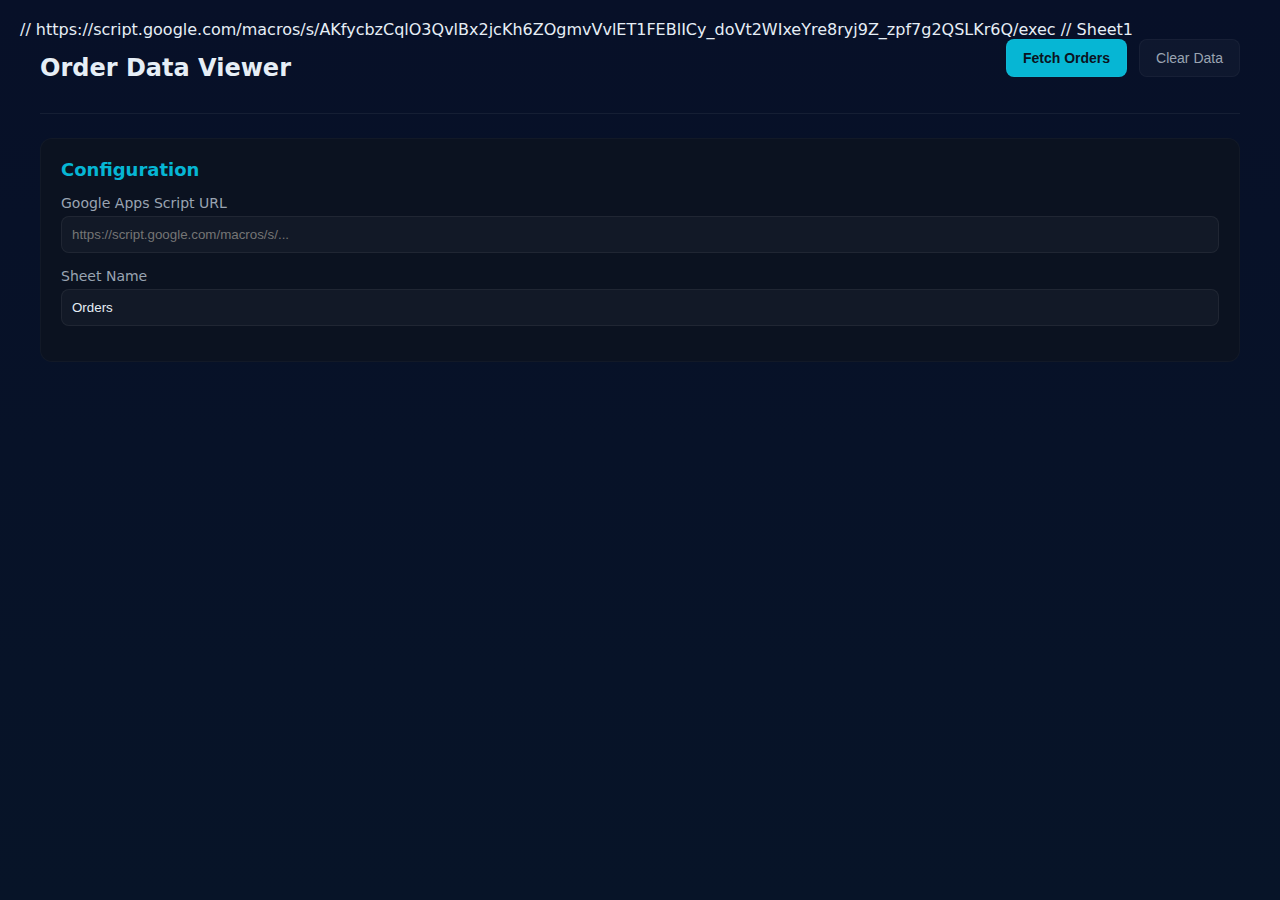
<file: CMS_1/fdgdfg.html>
// https://script.google.com/macros/s/AKfycbzCqlO3QvlBx2jcKh6ZOgmvVvlET1FEBlICy_doVt2WIxeYre8ryj9Z_zpf7g2QSLKr6Q/exec
// Sheet1

 <!DOCTYPE html>
<html lang="en">
<head>
    <meta charset="UTF-8">
    <meta name="viewport" content="width=device-width, initial-scale=1.0">
    <title>Order Data Viewer</title>
    <style>
        :root {
            --bg: #0f1724;
            --card: #0b1220;
            --muted: #9aa4b2;
            --accent: #06b6d4;
            --glass: rgba(255, 255, 255, 0.03);
            --success: #10b981;
            --error: #ef4444;
            --text: #e6eef6;
        }
        
        * {
            box-sizing: border-box;
            margin: 0;
            padding: 0;
        }
        
        body {
            font-family: 'Inter', 'Segoe UI', Roboto, system-ui, Arial, sans-serif;
            background: linear-gradient(180deg, #071028 0%, #071428 100%);
            color: var(--text);
            min-height: 100vh;
            padding: 20px;
        }
        
        .container {
            max-width: 1200px;
            margin: 0 auto;
        }
        
        header {
            display: flex;
            justify-content: space-between;
            align-items: center;
            margin-bottom: 24px;
            padding-bottom: 16px;
            border-bottom: 1px solid rgba(255, 255, 255, 0.06);
        }
        
        h1 {
            font-size: 24px;
            font-weight: 700;
        }
        
        .controls {
            display: flex;
            gap: 12px;
            margin-bottom: 20px;
        }
        
        button {
            background: var(--glass);
            border: 1px solid rgba(255, 255, 255, 0.04);
            color: var(--muted);
            padding: 10px 16px;
            border-radius: 8px;
            cursor: pointer;
            transition: all 0.2s ease;
            font-size: 14px;
        }
        
        button:hover {
            background: rgba(255, 255, 255, 0.05);
        }
        
        button:active {
            transform: translateY(1px);
        }
        
        button.primary {
            background: var(--accent);
            color: var(--card);
            font-weight: 600;
        }
        
        .status {
            padding: 10px 14px;
            border-radius: 8px;
            background: rgba(16, 185, 129, 0.12);
            color: var(--success);
            font-weight: 600;
            margin-bottom: 20px;
            display: none;
        }
        
        .status.error {
            background: rgba(239, 68, 68, 0.12);
            color: var(--error);
        }
        
        .status.visible {
            display: block;
        }
        
        .orders-container {
            display: grid;
            grid-template-columns: repeat(auto-fill, minmax(350px, 1fr));
            gap: 20px;
        }
        
        .order-card {
            background: linear-gradient(180deg, rgba(255, 255, 255, 0.02), rgba(255, 255, 255, 0.01));
            border-radius: 12px;
            padding: 18px;
            border: 1px solid rgba(255, 255, 255, 0.03);
            transition: transform 0.2s ease;
        }
        
        .order-card:hover {
            transform: translateY(-3px);
            box-shadow: 0 10px 25px rgba(0, 0, 0, 0.2);
        }
        
        .order-header {
            display: flex;
            justify-content: space-between;
            margin-bottom: 16px;
            padding-bottom: 12px;
            border-bottom: 1px solid rgba(255, 255, 255, 0.06);
        }
        
        .order-id {
            font-weight: 600;
            color: var(--accent);
        }
        
        .order-date {
            color: var(--muted);
            font-size: 13px;
        }
        
        .order-detail {
            margin-bottom: 10px;
            display: flex;
            flex-direction: column;
            gap: 4px;
        }
        
        .detail-label {
            font-size: 12px;
            color: var(--muted);
        }
        
        .detail-value {
            font-size: 14px;
        }
        
        .products-list {
            margin-top: 15px;
            border-top: 1px solid rgba(255, 255, 255, 0.06);
            padding-top: 15px;
        }
        
        .product-item {
            display: flex;
            align-items: center;
            gap: 12px;
            margin-bottom: 12px;
            padding: 10px;
            background: rgba(255, 255, 255, 0.02);
            border-radius: 8px;
        }
        
        .product-image {
            width: 50px;
            height: 50px;
            object-fit: cover;
            border-radius: 6px;
            background: #061226;
        }
        
        .product-info {
            flex: 1;
        }
        
        .product-title {
            font-size: 14px;
            margin-bottom: 4px;
        }
        
        .product-price {
            color: var(--accent);
            font-size: 13px;
        }
        
        .order-total {
            margin-top: 15px;
            padding-top: 15px;
            border-top: 1px solid rgba(255, 255, 255, 0.06);
            text-align: right;
            font-weight: 600;
            color: var(--accent);
        }
        
        .loading {
            display: none;
            text-align: center;
            padding: 40px 0;
        }
        
        .loading.visible {
            display: block;
        }
        
        .spinner {
            width: 40px;
            height: 40px;
            border: 3px solid rgba(6, 182, 212, 0.3);
            border-radius: 50%;
            border-top-color: var(--accent);
            animation: spin 1s ease-in-out infinite;
            margin: 0 auto 15px;
        }
        
        @keyframes spin {
            to { transform: rotate(360deg); }
        }
        
        .config-panel {
            background: var(--card);
            border-radius: 12px;
            padding: 20px;
            margin-bottom: 20px;
            border: 1px solid rgba(255, 255, 255, 0.03);
        }
        
        .config-panel h2 {
            font-size: 18px;
            margin-bottom: 15px;
            color: var(--accent);
        }
        
        .input-group {
            margin-bottom: 15px;
        }
        
        .input-group label {
            display: block;
            margin-bottom: 5px;
            font-size: 14px;
            color: var(--muted);
        }
        
        .input-group input {
            width: 100%;
            padding: 10px;
            border-radius: 8px;
            border: 1px solid rgba(255, 255, 255, 0.06);
            background: rgba(255, 255, 255, 0.03);
            color: var(--text);
        }
        
        @media (max-width: 768px) {
            .orders-container {
                grid-template-columns: 1fr;
            }
            
            header {
                flex-direction: column;
                align-items: flex-start;
                gap: 15px;
            }
            
            .controls {
                flex-wrap: wrap;
            }
        }
    </style>
</head>
<body>
    <div class="container">
        <header>
            <h1>Order Data Viewer</h1>
            <div class="controls">
                <button id="fetchOrders" class="primary">Fetch Orders</button>
                <button id="clearData">Clear Data</button>
            </div>
        </header>
        
        <div class="config-panel">
            <h2>Configuration</h2>
            <div class="input-group">
                <label for="scriptUrl">Google Apps Script URL</label>
                <input type="text" id="scriptUrl" placeholder="https://script.google.com/macros/s/..." />
            </div>
            <div class="input-group">
                <label for="sheetName">Sheet Name</label>
                <input type="text" id="sheetName" value="Orders" />
            </div>
        </div>
        
        <div id="statusMessage" class="status"></div>
        
        <div id="loading" class="loading">
            <div class="spinner"></div>
            <p>Loading orders...</p>
        </div>
        
        <div id="ordersContainer" class="orders-container">
            <!-- Orders will be displayed here -->
        </div>
    </div>

    <script>
        document.addEventListener('DOMContentLoaded', function() {
            const fetchOrdersBtn = document.getElementById('fetchOrders');
            const clearDataBtn = document.getElementById('clearData');
            const statusMessage = document.getElementById('statusMessage');
            const loadingElement = document.getElementById('loading');
            const ordersContainer = document.getElementById('ordersContainer');
            const scriptUrlInput = document.getElementById('scriptUrl');
            const sheetNameInput = document.getElementById('sheetName');
            
            // Try to load saved settings
            const savedScriptUrl = localStorage.getItem('orderViewer_scriptUrl');
            const savedSheetName = localStorage.getItem('orderViewer_sheetName');
            
            if (savedScriptUrl) scriptUrlInput.value = savedScriptUrl;
            if (savedSheetName) sheetNameInput.value = savedSheetName;
            
            function showStatus(message, isError = false) {
                statusMessage.textContent = message;
                statusMessage.className = isError ? 'status error visible' : 'status visible';
                
                // Auto-hide after 5 seconds if not an error
                if (!isError) {
                    setTimeout(() => {
                        statusMessage.classList.remove('visible');
                    }, 5000);
                }
            }
            
            function setLoading(visible) {
                loadingElement.classList.toggle('visible', visible);
            }
            
            function clearOrders() {
                ordersContainer.innerHTML = '';
            }
            
            function formatDate(timestamp) {
                if (!timestamp) return 'Unknown date';
                
                try {
                    const date = new Date(timestamp);
                    return date.toLocaleDateString() + ' ' + date.toLocaleTimeString();
                } catch (e) {
                    return timestamp;
                }
            }
            
            function formatPrice(price) {
                if (!price) return '৳0.00';
                if (typeof price === 'string' && price.startsWith('৳')) return price;
                return '৳' + parseFloat(price).toFixed(2);
            }
            
            function displayOrders(orders) {
                clearOrders();
                
                if (!orders || orders.length === 0) {
                    ordersContainer.innerHTML = '<p class="no-orders">No orders found.</p>';
                    return;
                }
                
                // Check if this is the raw sheet data format
                const isRawSheetData = Array.isArray(orders) && orders.length > 0 && Array.isArray(orders[0]);
                
                if (isRawSheetData) {
                    // Process raw sheet data (array of arrays)
                    orders.forEach((order, index) => {
                        if (index === 0) return; // Skip header row if present
                        
                        const orderCard = createOrderCardFromArray(order);
                        ordersContainer.appendChild(orderCard);
                    });
                } else {
                    // Process parsed order objects
                    orders.forEach(order => {
                        const orderCard = createOrderCardFromObject(order);
                        ordersContainer.appendChild(orderCard);
                    });
                }
            }
            
            function createOrderCardFromArray(orderArray) {
                const orderCard = document.createElement('div');
                orderCard.className = 'order-card';
                
                // Parse the order data based on your sheet structure
                const orderData = {
                    timestamp: orderArray[0] || '',
                    ids: orderArray[1] ? orderArray[1].toString().split(',\n') : [],
                    titles: orderArray[2] ? orderArray[2].toString().split(',\n') : [],
                    images: orderArray[3] ? orderArray[3].toString().split(',\n') : [],
                    prices: orderArray[4] ? orderArray[4].toString().split(',\n') : [],
                    products: orderArray[5] ? orderArray[5].toString().split(',\n') : [],
                    area: orderArray[6] || '',
                    name: orderArray[7] || '',
                    phone: orderArray[8] || '',
                    district: orderArray[9] || '',
                    address: orderArray[10] || '',
                    options: orderArray[11] || '',
                    total: orderArray[12] || '৳0.00'
                };
                
                // Create order card content
                orderCard.innerHTML = `
                    <div class="order-header">
                        <div class="order-id">Order #${orderData.ids[0] || 'N/A'}</div>
                        <div class="order-date">${formatDate(orderData.timestamp)}</div>
                    </div>
                    
                    <div class="order-detail">
                        <span class="detail-label">Customer</span>
                        <span class="detail-value">${orderData.name}</span>
                    </div>
                    
                    <div class="order-detail">
                        <span class="detail-label">Phone</span>
                        <span class="detail-value">${orderData.phone}</span>
                    </div>
                    
                    <div class="order-detail">
                        <span class="detail-label">Delivery Area</span>
                        <span class="detail-value">${orderData.area}${orderData.district ? ', ' + orderData.district : ''}</span>
                    </div>
                    
                    <div class="order-detail">
                        <span class="detail-label">Address</span>
                        <span class="detail-value">${orderData.address || 'Not specified'}</span>
                    </div>
                    
                    <div class="products-list">
                        <span class="detail-label">Products</span>
                        ${orderData.titles.map((title, index) => `
                            <div class="product-item">
                                <img src="${orderData.images[index] || ''}" alt="${title}" class="product-image" onerror="this.style.display='none'">
                                <div class="product-info">
                                    <div class="product-title">${title}</div>
                                    <div class="product-price">${formatPrice(orderData.prices[index])}</div>
                                </div>
                            </div>
                        `).join('')}
                    </div>
                    
                    <div class="order-total">
                        Total: ${formatPrice(orderData.total)}
                    </div>
                `;
                
                return orderCard;
            }
            
            function createOrderCardFromObject(orderObj) {
                // This function would create a card from a parsed order object
                // You would need to adjust this based on your actual order object structure
                const orderCard = document.createElement('div');
                orderCard.className = 'order-card';
                orderCard.textContent = JSON.stringify(orderObj);
                return orderCard;
            }
            
            async function fetchOrders() {
                const scriptUrl = scriptUrlInput.value;
                const sheetName = sheetNameInput.value;
                
                if (!scriptUrl) {
                    showStatus('Please enter your Google Apps Script URL', true);
                    return;
                }
                
                // Save settings
                localStorage.setItem('orderViewer_scriptUrl', scriptUrl);
                localStorage.setItem('orderViewer_sheetName', sheetName);
                
                setLoading(true);
                clearOrders();
                
                try {
                    const url = `${scriptUrl}?action=read&path=${encodeURIComponent(sheetName)}`;
                    const response = await fetch(url);
                    
                    if (!response.ok) {
                        throw new Error(`Server returned ${response.status} ${response.statusText}`);
                    }
                    
                    // First try to parse as JSON
                    try {
                        const orders = await response.json();
                        displayOrders(orders);
                        showStatus(`Successfully loaded ${orders.length} orders`);
                    } catch (jsonError) {
                        // If JSON parsing fails, try to read as text
                        const text = await response.text();
                        
                        // Check if it's an error message
                        if (text.includes("Sheet not found") || text.includes("Error")) {
                            throw new Error(text);
                        } else {
                            // Try to parse as CSV or other format if needed
                            showStatus('Received response but could not parse it as JSON', true);
                            console.error('Response text:', text);
                        }
                    }
                } catch (error) {
                    console.error('Error fetching orders:', error);
                    showStatus('Error: ' + error.message, true);
                } finally {
                    setLoading(false);
                }
            }
            
            fetchOrdersBtn.addEventListener('click', fetchOrders);
            clearDataBtn.addEventListener('click', clearOrders);
            
            // Try to load orders if URL is already configured
            if (savedScriptUrl) {
                fetchOrders();
            }
        });
    </script>
</body>
</html>
</file>
